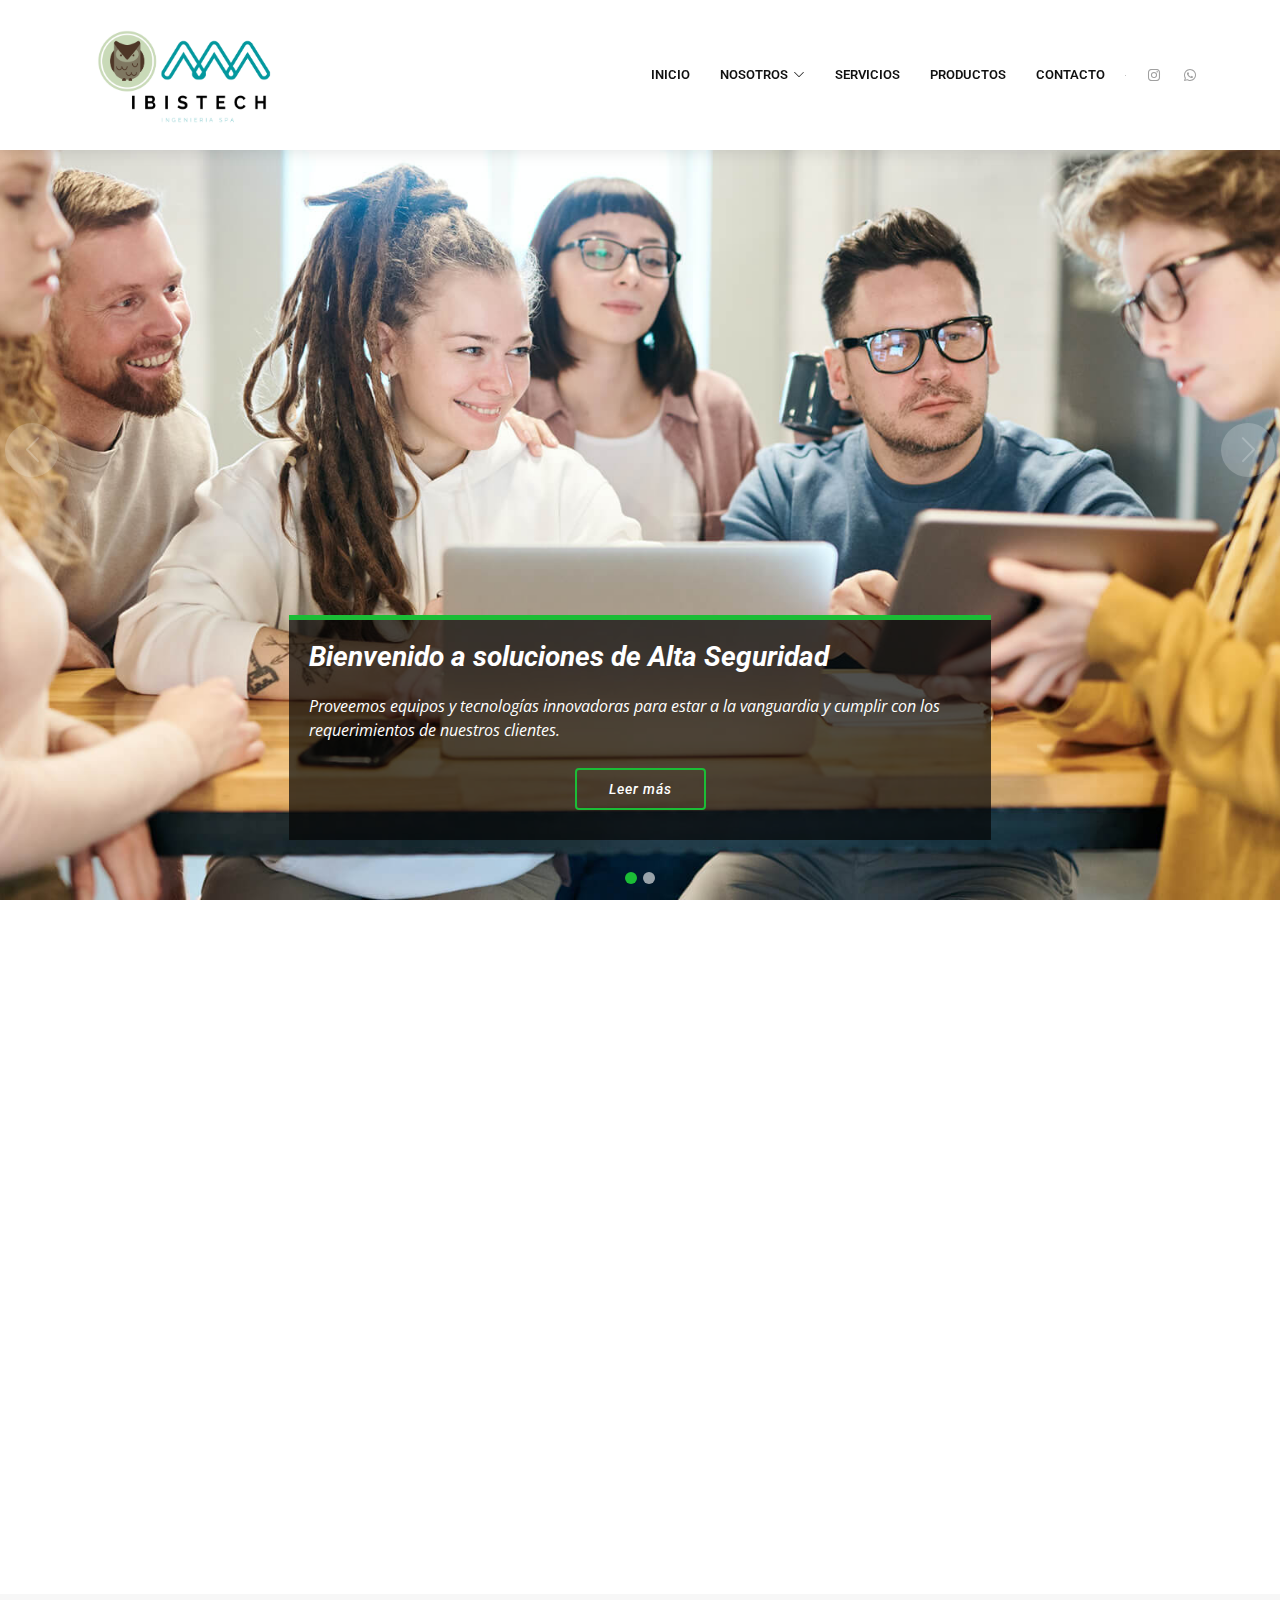
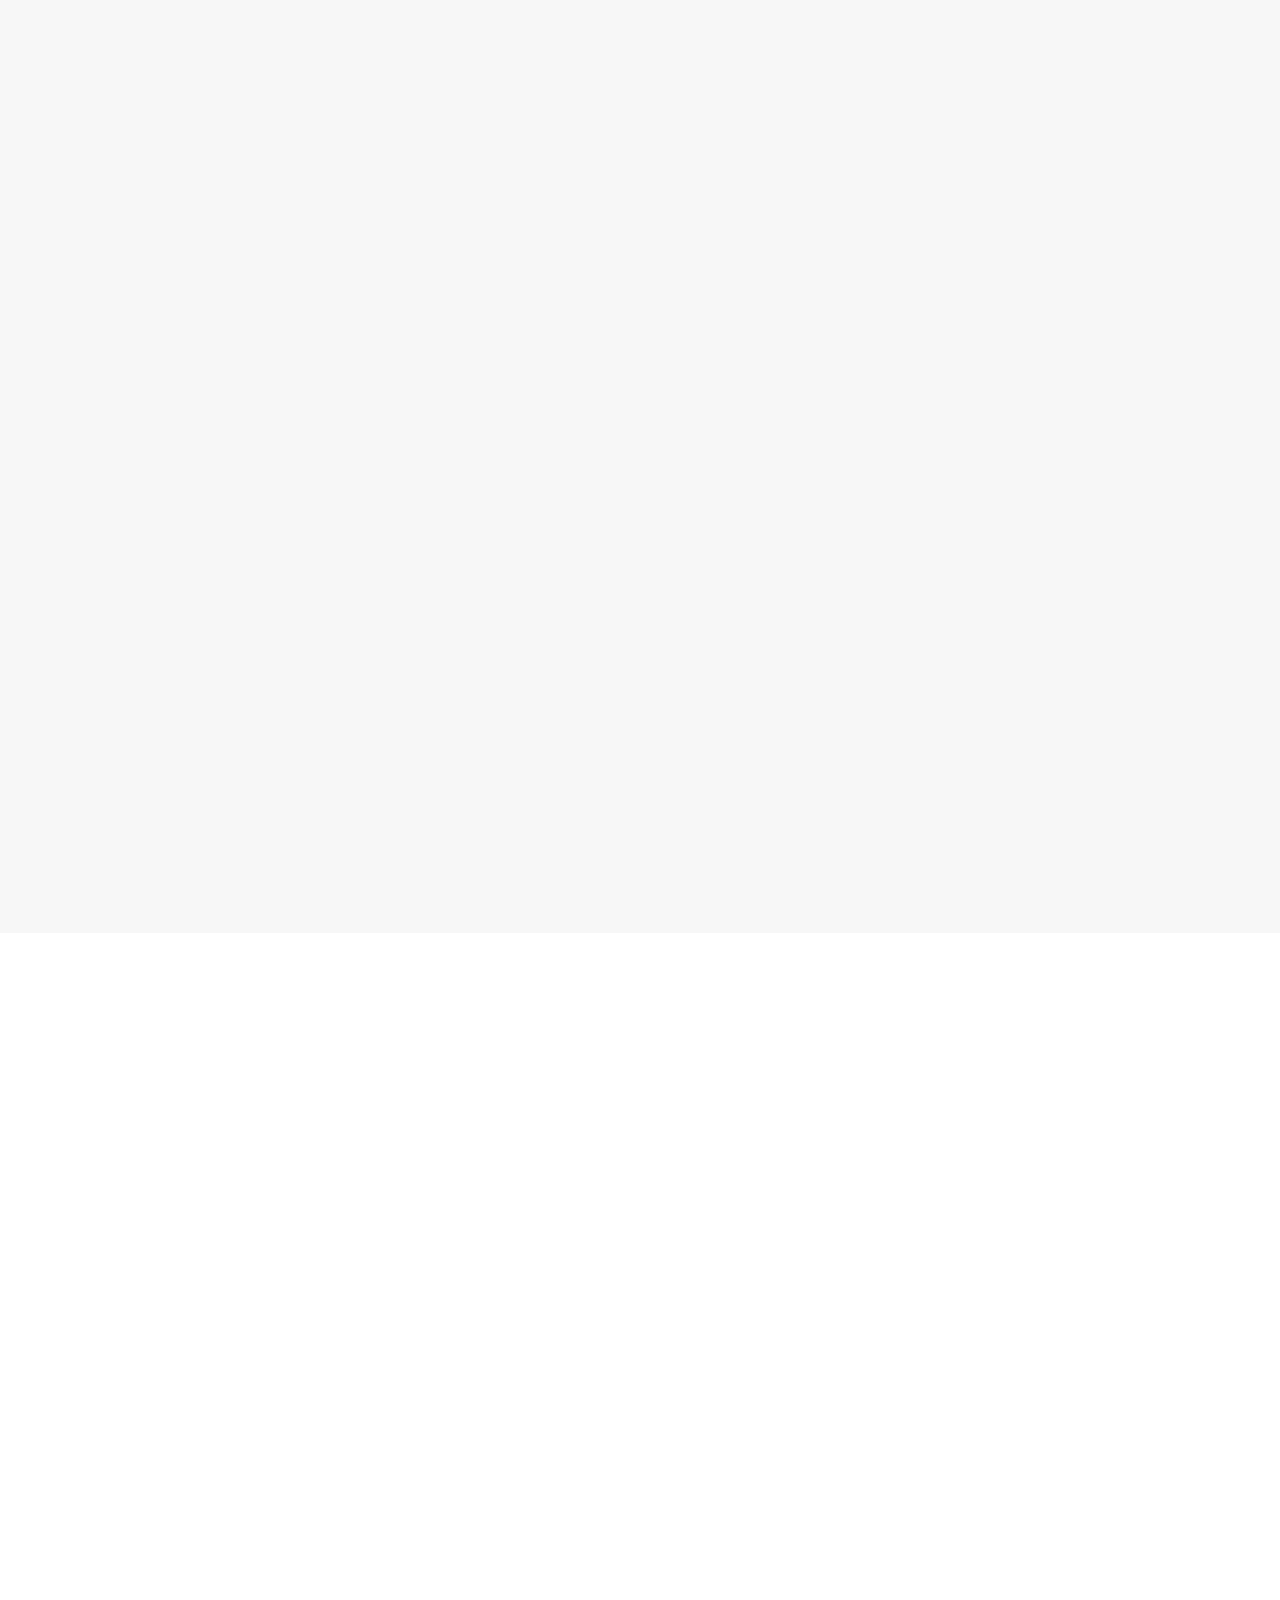
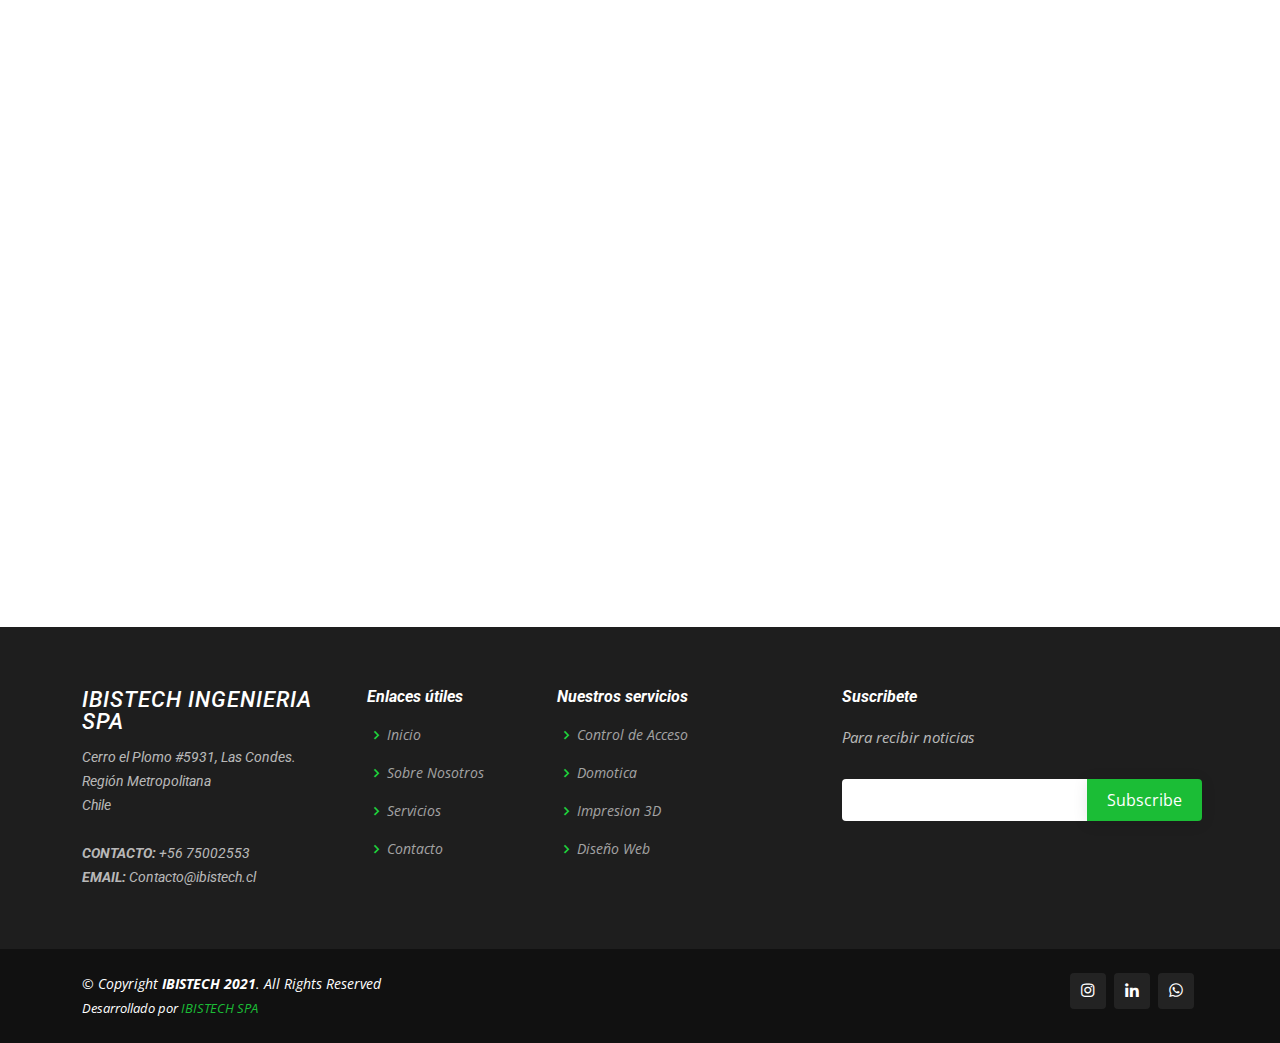
<file: index.html>
<!DOCTYPE html>
<html lang="en">

<head>
  <meta charset="utf-8">
  <meta content="width=device-width, initial-scale=1.0" name="viewport">

  <title>Ibistech.cl</title>
  <meta content="" name="description">
  <meta content="" name="keywords">

  <!-- Favicons icono pequeño-->
  <link href="assets/img/peque.png" rel="icon">
  <link href="assets/img/apple-touch-icon.png" rel="apple-touch-icon">

  <!-- Google Fonts -->
  <link href="https://fonts.googleapis.com/css?family=Open+Sans:300,300i,400,400i,600,600i,700,700i|Roboto:300,300i,400,400i,500,500i,600,600i,700,700i|Poppins:300,300i,400,400i,500,500i,600,600i,700,700i" rel="stylesheet">

  <!-- Vendor CSS Files -->
  <link href="assets/vendor/animate.css/animate.min.css" rel="stylesheet">
  <link href="assets/vendor/aos/aos.css" rel="stylesheet">
  <link href="assets/vendor/bootstrap/css/bootstrap.min.css" rel="stylesheet">
  <link href="assets/vendor/bootstrap-icons/bootstrap-icons.css" rel="stylesheet">
  <link href="assets/vendor/boxicons/css/boxicons.min.css" rel="stylesheet">
  <link href="assets/vendor/glightbox/css/glightbox.min.css" rel="stylesheet">
  <link href="assets/vendor/remixicon/remixicon.css" rel="stylesheet">
  <link href="assets/vendor/swiper/swiper-bundle.min.css" rel="stylesheet">

  <!-- Template Main CSS File -->
  <link href="assets/css/style.css" rel="stylesheet">

  <!-- =======================================================
  * Template Name: Company - v4.3.0
  * Template URL: https://bootstrapmade.com/company-free-html-bootstrap-template/
  * Author: BootstrapMade.com
  * License: https://bootstrapmade.com/license/
  ======================================================== -->
</head>

<body>

  <!-- ======= Header ======= -->
  <header id="header" class="fixed-top">
    <div class="container d-flex align-items-center">
      <a href="index.html"><img src="assets/img/peque.png" width="220" height="120" />
      <h1 class="logo me-auto"><a href="index.html"><span></span></a></h1>
      
      <!-- Uncomment below if you prefer to use an image logo -->
      <!-- <a href="index.html" class="logo me-auto me-lg-0"><img src="assets/img/peque.png" alt="" class="img-fluid"></a>-->

      <nav id="navbar" class="navbar order-last order-lg-0">
        <ul>
          <li><a href="index.html">INICIO</a></li>

          <li class="dropdown"><a href="about.html"><span>NOSOTROS</span> <i class="bi bi-chevron-down"></i></a>
            <ul>
              <li><a href="about.html">Sobre Nosotros</a>
              </li>
            </ul>
          </li>

          <li><a href="services.html">Servicios</a></li>
          <li><a href="portfolio.html">PRODUCTOS</a></li>
          <!--li><a href="pricing.html">Pricing</a></li>
          <li><a href="blog.html">Blog</a></li-->
          <li><a href="contact.html">CONTACTO</a></li>

        </ul>
        <i class="bi bi-list mobile-nav-toggle"></i>
      </nav><!-- .navbar -->

      <div class="header-social-links d-flex">
       <!--<a href="#" class="twitter"><i class="bx bxl-twitter"></i></a>
        <a href="#" class="facebook"><i class="bx bxl-facebook"></i></a>-->
        <a href="https://www.instagram.com/ibistech3d/" class="instagram"><i class="bx bxl-instagram"></i></a>
        <!--<a href="#" class="google-plus"><i class="bx bxl-skype"></i></a>-->
        <!--<a href="https://www.linkedin.com/in/carolaine-j-campos-a6975b120/" class="linkedin"><i class="bx bxl-linkedin"></i></a>-->
        <a href="https://api.whatsapp.com/send?phone=+56975002553&text=Hola, Nececito mas informacion!"><i class="whatsapp"><i class="bx bxl-whatsapp"></i></a>
      </div>

    </div>
  </header><!-- End Header -->

  <!-- ======= Hero Section ======= -->
  <section id="hero">
    <div id="heroCarousel" data-bs-interval="5000" class="carousel slide carousel-fade" data-bs-ride="carousel">

      <div class="carousel-inner" role="listbox">

        <!-- Slide 1 -->
        <div class="carousel-item active" style="background-image: url(assets/img/slide/slide-1.jpg);">
          <div class="carousel-container">
            <div class="carousel-content animate__animated animate__fadeInUp">
              <h2>Bienvenido a soluciones de Alta Seguridad </span></h2>
              <p>Proveemos equipos y tecnologías innovadoras para estar a la vanguardia y cumplir con los requerimientos de nuestros clientes.</p>
              <div class="text-center"><a href="services.html" class="btn-get-started">Leer más</a></div>
            </div>
          </div>
        </div>

        <!-- Slide 2 -->
        <div class="carousel-item" style="background-image: url(assets/img/slide/slide-2.jpg);">
          <div class="carousel-container">
            <div class="carousel-content animate__animated animate__fadeInUp">
              <h2> Impresiones 3D</h2>
              <p>Modelamos tus ideas y las hacemos realidad en nuestro laboratorio de impresión 3D, Diseños en PLA, Resina, además de grabados.</p>
              <div class="text-center"><a href="portfolio.html" class="btn-get-started">Leer más</a></div>
            </div>
          </div>
        </div>

      </div>

      <a class="carousel-control-prev" href="#heroCarousel" role="button" data-bs-slide="prev">
        <span class="carousel-control-prev-icon bi bi-chevron-left" aria-hidden="true"></span>
      </a>

      <a class="carousel-control-next" href="#heroCarousel" role="button" data-bs-slide="next">
        <span class="carousel-control-next-icon bi bi-chevron-right" aria-hidden="true"></span>
      </a>

      <ol class="carousel-indicators" id="hero-carousel-indicators"></ol>

    </div>
  </section><!-- End Hero -->

  <main id="main">

    <!-- ======= About Us Section ======= -->
    <section id="about-us" class="about-us">
      <div class="container" data-aos="fade-up">

        <div class="row content">
          <div class="col-lg-6" data-aos="fade-right">
            <h2>Deja tu proyecto bajo las mejores manos</h2>
            <h3>Una empresa especializada en soluciones de Alta Seguridad y Diseño de impresión 3D.</h3>
          </div>
          <div class="col-lg-6 pt-4 pt-lg-0" data-aos="fade-left">
            <p>

              Somos una empresa dedicada a proveer soluciones de Alta Seguridad Física y Electrónica.
              Proveemos equipos y tecnologías innovadoras para estar a la vanguardia y cumplir con los requerimientos de nuestros clientes.
              La empresa la conforma un equipo multidisciplinario con amplia experiencia en el mercado de equipos de seguridad.
          </p>

          <p>
              Nuestra compañia es el área de proyectos, donde las empresas pueden incorporar en sus procesos la tecnología de impresión 
              3D de forma fácil y rápida. Sin importar si han tenido experiencia previa con archivos 3D. Para esto, ponemos a disposición de nuestros clientes un equipo de profesionales de ingeniería, arquitectura y diseñadores 3D, 
              los que trabajarán el proyecto, facilitando así todo el proceso a nuestros clientes.
            </p>
            <ul>
              <li><i class="ri-check-double-line"></i> Domotica</li>
              <li><i class="ri-check-double-line"></i> Control de Acceso</li>
              <li><i class="ri-check-double-line"></i> Protección Perimetral </li>
              <li><i class="ri-check-double-line"></i> Portones electricos automatizados</li>
              <li><i class="ri-check-double-line"></i> Servicio CCTV</li>
              <li><i class="ri-check-double-line"></i> Impresiones 3D</li>
              <li><i class="ri-check-double-line"></i> Impresiones a Laser</li>
            </ul>
            <p class="fst-italic">
              Si lo puedes imaginar.. lo podemos hacer!!
            </p>
          </div>
        </div>

      </div>
    </section><!-- End About Us Section -->

    <!-- ======= Services Section ======= -->
    <section id="services" class="services section-bg">
      <div class="container" data-aos="fade-up">

        <div class="row">
          <div class="col-lg-4 col-md-6 d-flex align-items-stretch" data-aos="zoom-in" data-aos-delay="100">
            <div class="icon-box iconbox-blue">
              <div class="icon">
                <svg width="100" height="100" viewBox="0 0 600 600" xmlns="http://www.w3.org/2000/svg">
                  <path stroke="none" stroke-width="0" fill="#f5f5f5" d="M300,521.0016835830174C376.1290562159157,517.8887921683347,466.0731472004068,529.7835943286574,510.70327084640275,468.03025145048787C554.3714126377745,407.6079735673963,508.03601936045806,328.9844924480964,491.2728898941984,256.3432110539036C474.5976632858925,184.082847569629,479.9380746630129,96.60480741107993,416.23090153303,58.64404602377083C348.86323505073057,18.502131276798302,261.93793281208167,40.57373210992963,193.5410806939664,78.93577620505333C130.42746243093433,114.334589627462,98.30271207620316,179.96522072025542,76.75703585869454,249.04625023123273C51.97151888228291,328.5150500222984,13.704378332031375,421.85034740162234,66.52175969318436,486.19268352777647C119.04800174914682,550.1803526380478,217.28368757567262,524.383925680826,300,521.0016835830174"></path>
                </svg>
                <i class="bx bxl-dribbble"></i>
              </div>
              <h4><a href="">Control de Acceso</a></h4>
              <p>Si necesitas seguridad, tecnologia y comodida para ingresar a tu hogar, nosotros tenemos las mejores opciones del mercado con productos Premiun.</p>
            </div>
          </div>

          <div class="col-lg-4 col-md-6 d-flex align-items-stretch mt-4 mt-md-0" data-aos="zoom-in" data-aos-delay="200">
            <div class="icon-box iconbox-orange ">
              <div class="icon">
                <svg width="100" height="100" viewBox="0 0 600 600" xmlns="http://www.w3.org/2000/svg">
                  <path stroke="none" stroke-width="0" fill="#f5f5f5" d="M300,582.0697525312426C382.5290701553225,586.8405444964366,449.9789794690241,525.3245884688669,502.5850820975895,461.55621195738473C556.606425686781,396.0723002908107,615.8543463187945,314.28637112970534,586.6730223649479,234.56875336149918C558.9533121215079,158.8439757836574,454.9685369536778,164.00468322053177,381.49747125262974,130.76875717737553C312.15926192815925,99.40240125094834,248.97055460311594,18.661163978235184,179.8680185752513,50.54337015887873C110.5421016452524,82.52863877960104,119.82277516462835,180.83849132639028,109.12597500060166,256.43424936330496C100.08760227029461,320.3096726198365,92.17705696193138,384.0621239912766,124.79988738764834,439.7174275375508C164.83382741302287,508.01625554203684,220.96474134820875,577.5009287672846,300,582.0697525312426"></path>
                </svg>
                <i class="bx bx-file"></i>
              </div>
              <h4><a href="">Desarrollo De proyectos</a></h4>
              <p>Desarrollo de proyectos de seguridad para Condominios, inmobiliarias y domicilios.</p><p> Nos adaptamos a tú necesidad.</p>
            </div>
          </div>

          <div class="col-lg-4 col-md-6 d-flex align-items-stretch mt-4 mt-lg-0" data-aos="zoom-in" data-aos-delay="300">
            <div class="icon-box iconbox-pink">
              <div class="icon">
                <svg width="100" height="100" viewBox="0 0 600 600" xmlns="http://www.w3.org/2000/svg">
                  <path stroke="none" stroke-width="0" fill="#f5f5f5" d="M300,541.5067337569781C382.14930387511276,545.0595476570109,479.8736841581634,548.3450877840088,526.4010558755058,480.5488172755941C571.5218469581645,414.80211281144784,517.5187510058486,332.0715597781072,496.52539010469104,255.14436215662573C477.37192572678356,184.95920475031193,473.57363656557914,105.61284051026155,413.0603344069578,65.22779650032875C343.27470386102294,18.654635553484475,251.2091493199835,5.337323636656869,175.0934190732945,40.62881213300186C97.87086631185822,76.43348514350839,51.98124368387456,156.15599469081315,36.44837278890362,239.84606092416172C21.716077023791087,319.22268207091537,43.775223500013084,401.1760424656574,96.891909868211,461.97329694683043C147.22146801428983,519.5804099606455,223.5754009179313,538.201503339737,300,541.5067337569781"></path>
                </svg>
                <i class="bx bx-tachometer"></i>
              </div>
              <h4><a href="">Producciones pequeñas</a></h4>
              <p>¿Necesitas regalos corporativos? ¿Accesorios para eventos? En unos días podemos resolver su problema.</p>
            </div>
          </div>

          <div class="col-lg-4 col-md-6 d-flex align-items-stretch mt-4" data-aos="zoom-in" data-aos-delay="100">
            <div class="icon-box iconbox-yellow">
              <div class="icon">
                <svg width="100" height="100" viewBox="0 0 600 600" xmlns="http://www.w3.org/2000/svg">
                  <path stroke="none" stroke-width="0" fill="#f5f5f5" d="M300,503.46388370962813C374.79870501325706,506.71871716319447,464.8034551963731,527.1746412648533,510.4981551193396,467.86667711651364C555.9287308511215,408.9015244558933,512.6030010748507,327.5744911775523,490.211057578863,256.5855673507754C471.097692560561,195.9906835881958,447.69079081568157,138.11976852964426,395.19560036434837,102.3242989838813C329.3053358748298,57.3949838291264,248.02791733380457,8.279543830951368,175.87071277845988,42.242879143198664C103.41431057327972,76.34704239035025,93.79494320519305,170.9812938413882,81.28167332365135,250.07896920659033C70.17666984294237,320.27484674793965,64.84698225790005,396.69656628748305,111.28512138212992,450.4950937839243C156.20124167950087,502.5303643271138,231.32542653798444,500.4755392045468,300,503.46388370962813"></path>
                </svg>
                <i class="bx bx-layer"></i>
              </div>
              <h4><a href="">Automatización y Domótica</a></h4>
              <p>Consiste en usar la tecnología para realizar tareas casi sin necesidad de las personas. Se puede implementar en cualquier sector en el que se lleven a cabo tareas repetitivas.</p>
            </div>
          </div>

          <div class="col-lg-4 col-md-6 d-flex align-items-stretch mt-4" data-aos="zoom-in" data-aos-delay="200">
            <div class="icon-box iconbox-red">
              <div class="icon">
                <svg width="100" height="100" viewBox="0 0 600 600" xmlns="http://www.w3.org/2000/svg">
                  <path stroke="none" stroke-width="0" fill="#f5f5f5" d="M300,532.3542879108572C369.38199826031484,532.3153073249985,429.10787420159085,491.63046689027357,474.5244479745417,439.17860296908856C522.8885846962883,383.3225815378663,569.1668002868075,314.3205725914397,550.7432151929288,242.7694973846089C532.6665558377875,172.5657663291529,456.2379748765914,142.6223662098291,390.3689995646985,112.34683881706744C326.66090330228417,83.06452184765237,258.84405631176094,53.51806209861945,193.32584062364296,78.48882559362697C121.61183558270385,105.82097193414197,62.805066853699245,167.19869350419734,48.57481801355237,242.6138429142374C34.843463184063346,315.3850353017275,76.69343916112496,383.4422959591041,125.22947124332185,439.3748458443577C170.7312796277747,491.8107796887764,230.57421082200815,532.3932930995766,300,532.3542879108572"></path>
                </svg>
                <i class="bx bx-slideshow"></i>
              </div>
              <h4><a href="">Diseño 3D</a></h4>
              <p>¿Tienes una idea o un proyecto? ¿No sabes cómo hacer tu diseño en 3D? ¡Te lo diseñamos nosotros!</p>
            </div>
          </div>

          <div class="col-lg-4 col-md-6 d-flex align-items-stretch mt-4" data-aos="zoom-in" data-aos-delay="300">
            <div class="icon-box iconbox-teal">
              <div class="icon">
                <svg width="100" height="100" viewBox="0 0 600 600" xmlns="http://www.w3.org/2000/svg">
                  <path stroke="none" stroke-width="0" fill="#f5f5f5" d="M300,566.797414625762C385.7384707136149,576.1784315230908,478.7894351017131,552.8928747891023,531.9192734346935,484.94944893311C584.6109503024035,417.5663521118492,582.489472248146,322.67544863468447,553.9536738515405,242.03673114598146C529.1557734026468,171.96086150256528,465.24506316201064,127.66468636344209,395.9583748389544,100.7403814666027C334.2173773831606,76.7482773500951,269.4350130405921,84.62216499799875,207.1952322260088,107.2889140133804C132.92018162631612,134.33871894543012,41.79353780512637,160.00259165414826,22.644507872594943,236.69541883565114C3.319112789854554,314.0945973066697,72.72355303640163,379.243833228382,124.04198916343866,440.3218312028393C172.9286146004772,498.5055451809895,224.45579914871206,558.5317968840102,300,566.797414625762"></path>
                </svg>
                <i class="bx bx-arch"></i>
              </div>
              <h4><a href="">Soluciones Informaticas</a></h4>
              <p>Si necesitas soporte o alguna solucion informatica, nosotros te podemos ayudar, desarrollamos Paginas Web Y APP.</p>
            </div>
          </div>

        </div>

      </div>
    </section><!-- End Services Section -->

    <!-- ======= Portfolio Section ======= -->
    <section id="portfolio" class="portfolio">
      <div class="container">

        <div class="row" data-aos="fade-up">
          <div class="col-lg-12 d-flex justify-content-center">
            <ul id="portfolio-flters">
              <li data-filter="*" class="filter-active">Todo</li>
              <li data-filter=".filter-app">Productos en 3D</li>
              <li data-filter=".filter-card">Domotica</li>
              <li data-filter=".filter-web">Automatización</li>
              <li data-filter=".filter-web">Grabados</li>
            </ul>
          </div>
        </div>

        <div class="row portfolio-container" data-aos="fade-up">

          <div class="col-lg-4 col-md-6 portfolio-item filter-card">
            <img src="assets/img/portfolio/portfolio-1.jpeg" class="img-fluid" alt="">
            <div class="portfolio-info">
              <h4>Retrato</h4>
              <p>Valor: $5.000</p>
              <a href="assets/img/portfolio/portfolio-1.jpeg" data-gallery="portfolioGallery" class="portfolio-lightbox preview-link" title="Retrato"><i class="bx bx-plus"></i></a>
              <a href="portfolio-details.html" class="details-link" title="More Details"><i class="bx bx-link"></i></a>
            </div>
          </div>

          <div class="col-lg-4 col-md-6 portfolio-item filter-app">
            <img src="assets/img/portfolio/portfolio-2.jpeg" class="img-fluid" alt="">
            <div class="portfolio-info">
              <h4>Soporte Mascarilla</h4>
              <p>Valor: $5.000</p>
              <a href="assets/img/portfolio/portfolio-2.jpeg" data-gallery="portfolioGallery" class="portfolio-lightbox preview-link" title="Web 3"><i class="bx bx-plus"></i></a>
              <a href="portfolio-details.html" class="details-link" title="More Details"><i class="bx bx-link"></i></a>
            </div>
          </div>

          <div class="col-lg-4 col-md-6 portfolio-item filter-app">
            <img src="assets/img/portfolio/portfolio-3.jpeg" class="img-fluid" alt="">
            <div class="portfolio-info">
              <h4>Soporte Mascarilla</h4>
              <p>Valor: $5.000</p>
              <a href="assets/img/portfolio/portfolio-3.jpeg" data-gallery="portfolioGallery" class="portfolio-lightbox preview-link" title="App 2"><i class="bx bx-plus"></i></a>
              <a href="portfolio-details.html" class="details-link" title="More Details"><i class="bx bx-link"></i></a>
            </div>
          </div>

          <div class="col-lg-4 col-md-6 portfolio-item filter-app">
            <img src="assets/img/portfolio/portfolio-4.jpeg" class="img-fluid" alt="">
            <div class="portfolio-info">
              <h4>Soporte Mascarilla</h4>
              <p>Valor: $5.000</p>
              <a href="assets/img/portfolio/portfolio-4.jpeg" data-gallery="portfolioGallery" class="portfolio-lightbox preview-link" title="Card 2"><i class="bx bx-plus"></i></a>
              <a href="portfolio-details.html" class="details-link" title="More Details"><i class="bx bx-link"></i></a>
            </div>
          </div>

          <div class="col-lg-4 col-md-6 portfolio-item filter-card">
            <img src="assets/img/portfolio/portfolio-5.jpeg" class="img-fluid" alt="">
            <div class="portfolio-info">
              <h4>Soporte Mascarilla</h4>
              <p>Valor: $1.000</p>
              <a href="assets/img/portfolio/portfolio-5.jpeg" data-gallery="portfolioGallery" class="portfolio-lightbox preview-link" title="Web 2"><i class="bx bx-plus"></i></a>
              <a href="portfolio-details.html" class="details-link" title="More Details"><i class="bx bx-link"></i></a>
            </div>
          </div>

          <div class="col-lg-4 col-md-6 portfolio-item filter-web">
            <img src="assets/img/portfolio/portfolio-6.jpg" class="img-fluid" alt="">
            <div class="portfolio-info">
              <h4>App 3</h4>
              <p>App</p>
              <a href="assets/img/portfolio/portfolio-9.mp4" data-gallery="portfolioGallery" class="portfolio-lightbox preview-link" title="App 3"><i class="bx bx-plus"></i></a>
              <a href="portfolio-details.html" class="details-link" title="More Details"><i class="bx bx-link"></i></a>
            </div>
          </div>

          <div class="col-lg-4 col-md-6 portfolio-item filter-web">
            <img src="assets/img/portfolio/portfolio-7.jpg" class="img-fluid" alt="">
            <div class="portfolio-info">
              <h4>Card 1</h4>
              <p>Card</p>
              <a href="assets/img/portfolio/portfolio-7.jpg" data-gallery="portfolioGallery" class="portfolio-lightbox preview-link" title="Card 1"><i class="bx bx-plus"></i></a>
              <a href="portfolio-details.html" class="details-link" title="More Details"><i class="bx bx-link"></i></a>
            </div>
          </div>

          <div class="col-lg-4 col-md-6 portfolio-item filter-web">
            <img src="assets/img/portfolio/portfolio-8.jpg" class="img-fluid" alt="">
            <div class="portfolio-info">
              <h4>Card 3</h4>
              <p>Card</p>
              <a href="assets/img/portfolio/portfolio-8.jpg" data-gallery="portfolioGallery" class="portfolio-lightbox preview-link" title="Card 3"><i class="bx bx-plus"></i></a>
              <a href="portfolio-details.html" class="details-link" title="More Details"><i class="bx bx-link"></i></a>
            </div>
          </div>

          <div class="col-lg-4 col-md-6 portfolio-item filter-web">
            <img src="assets/img/portfolio/portfolio-9.jpg" class="img-fluid" alt="">
            <div class="portfolio-info">
              <h4>Web 3</h4>
              <p>Web</p>
              <a href="assets/img/portfolio/portfolio-9.mp4" data-gallery="portfolioGallery" class="portfolio-lightbox preview-link" title="Web 3"><i class="bx bx-plus"></i></a>
              <a href="portfolio-details.html" class="details-link" title="More Details"><i class="bx bx-link"></i></a>
            </div>
          </div>

        </div>

      </div>
    </section><!-- End Portfolio Section -->

    

  </main><!-- End #main -->

  <!-- ======= Footer ======= -->
  <footer id="footer">

    <div class="footer-top">
      <div class="container">
        <div class="row">

          <div class="col-lg-3 col-md-6 footer-contact">
            <h3>IBISTECH INGENIERIA SPA </h3>
            <p>
              Cerro el Plomo #5931, Las Condes. <br>
              Región Metropolitana<br>
              Chile <br><br>
              <strong>CONTACTO:</strong> +56 75002553<br>
              <strong>EMAIL:</strong> Contacto@ibistech.cl<br>
            </p>
          </div>

          <div class="col-lg-2 col-md-6 footer-links">
            <h4>Enlaces útiles</h4>
            <ul>
              <li><i class="bx bx-chevron-right"></i> <a href="index.html">Inicio</a></li>
              <li><i class="bx bx-chevron-right"></i> <a href="about.html">Sobre Nosotros</a></li>
              <li><i class="bx bx-chevron-right"></i> <a href="services.html">Servicios</a></li>
              <li><i class="bx bx-chevron-right"></i> <a href="contact.html">Contacto</a></li>
              </ul>
          </div>

          <div class="col-lg-3 col-md-6 footer-links">
            <h4>Nuestros servicios</h4>
            <ul>
              <li><i class="bx bx-chevron-right"></i> <a href="services.html">Control de Acceso</a></li>
              <li><i class="bx bx-chevron-right"></i> <a href="services.html">Domotica</a></li>
              <li><i class="bx bx-chevron-right"></i> <a href="portfolio.html">Impresion 3D</a></li>
              <li><i class="bx bx-chevron-right"></i> <a href="portfolio.html">Diseño Web</a></li>
            </ul>
          </div>

          <div class="col-lg-4 col-md-6 footer-newsletter">
            <h4>Suscribete</h4>
            <p>Para recibir noticias</p>
            <form action="" method="post">
              <input type="email" name="email"><input type="submit" value="Subscribe">
            </form>
          </div>

        </div>
      </div>
    </div>

    <div class="container d-md-flex py-4">

      <div class="me-md-auto text-center text-md-start">
        <div class="copyright">
          &copy; Copyright <strong><span>IBISTECH 2021</span></strong>. All Rights Reserved
        </div>
        <div class="credits">
          Desarrollado por <a href="#">IBISTECH SPA</a>
        </div>
      </div>
      <div class="social-links text-center text-md-right pt-3 pt-md-0">
        <!--<a href="#" class="twitter"><i class="bx bxl-twitter"></i></a>
        <a href="#" class="facebook"><i class="bx bxl-facebook"></i></a>-->
        <a href="https://www.instagram.com/ibistech3d/" class="instagram"><i class="bx bxl-instagram"></i></a>
        <!--<a href="#" class="google-plus"><i class="bx bxl-skype"></i></a>-->
        <a href="https://www.linkedin.com/in/carolaine-j-campos-a6975b120/" class="linkedin"><i class="bx bxl-linkedin"></i></a>
        <a href="https://api.whatsapp.com/send?phone=+56975002553&text=Hola, Nececito mas informacion!"><i class="whatsapp"><i class="bx bxl-whatsapp"></i></a>
      </div>
    </div>
  </footer><!-- End Footer -->

  <a href="#" class="back-to-top d-flex align-items-center justify-content-center"><i class="bi bi-arrow-up-short"></i></a>

  

  <!-- Vendor JS Files -->
  <script src="assets/vendor/aos/aos.js"></script>
  <script src="assets/vendor/bootstrap/js/bootstrap.bundle.min.js"></script>
  <script src="assets/vendor/glightbox/js/glightbox.min.js"></script>
  <script src="assets/vendor/isotope-layout/isotope.pkgd.min.js"></script>
  <script src="assets/vendor/php-email-form/validate.js"></script>
  <script src="assets/vendor/swiper/swiper-bundle.min.js"></script>
  <script src="assets/vendor/waypoints/noframework.waypoints.js"></script>

  <!-- Template Main JS File -->
  <script src="assets/js/main.js"></script>

</body>

</html>
</file>
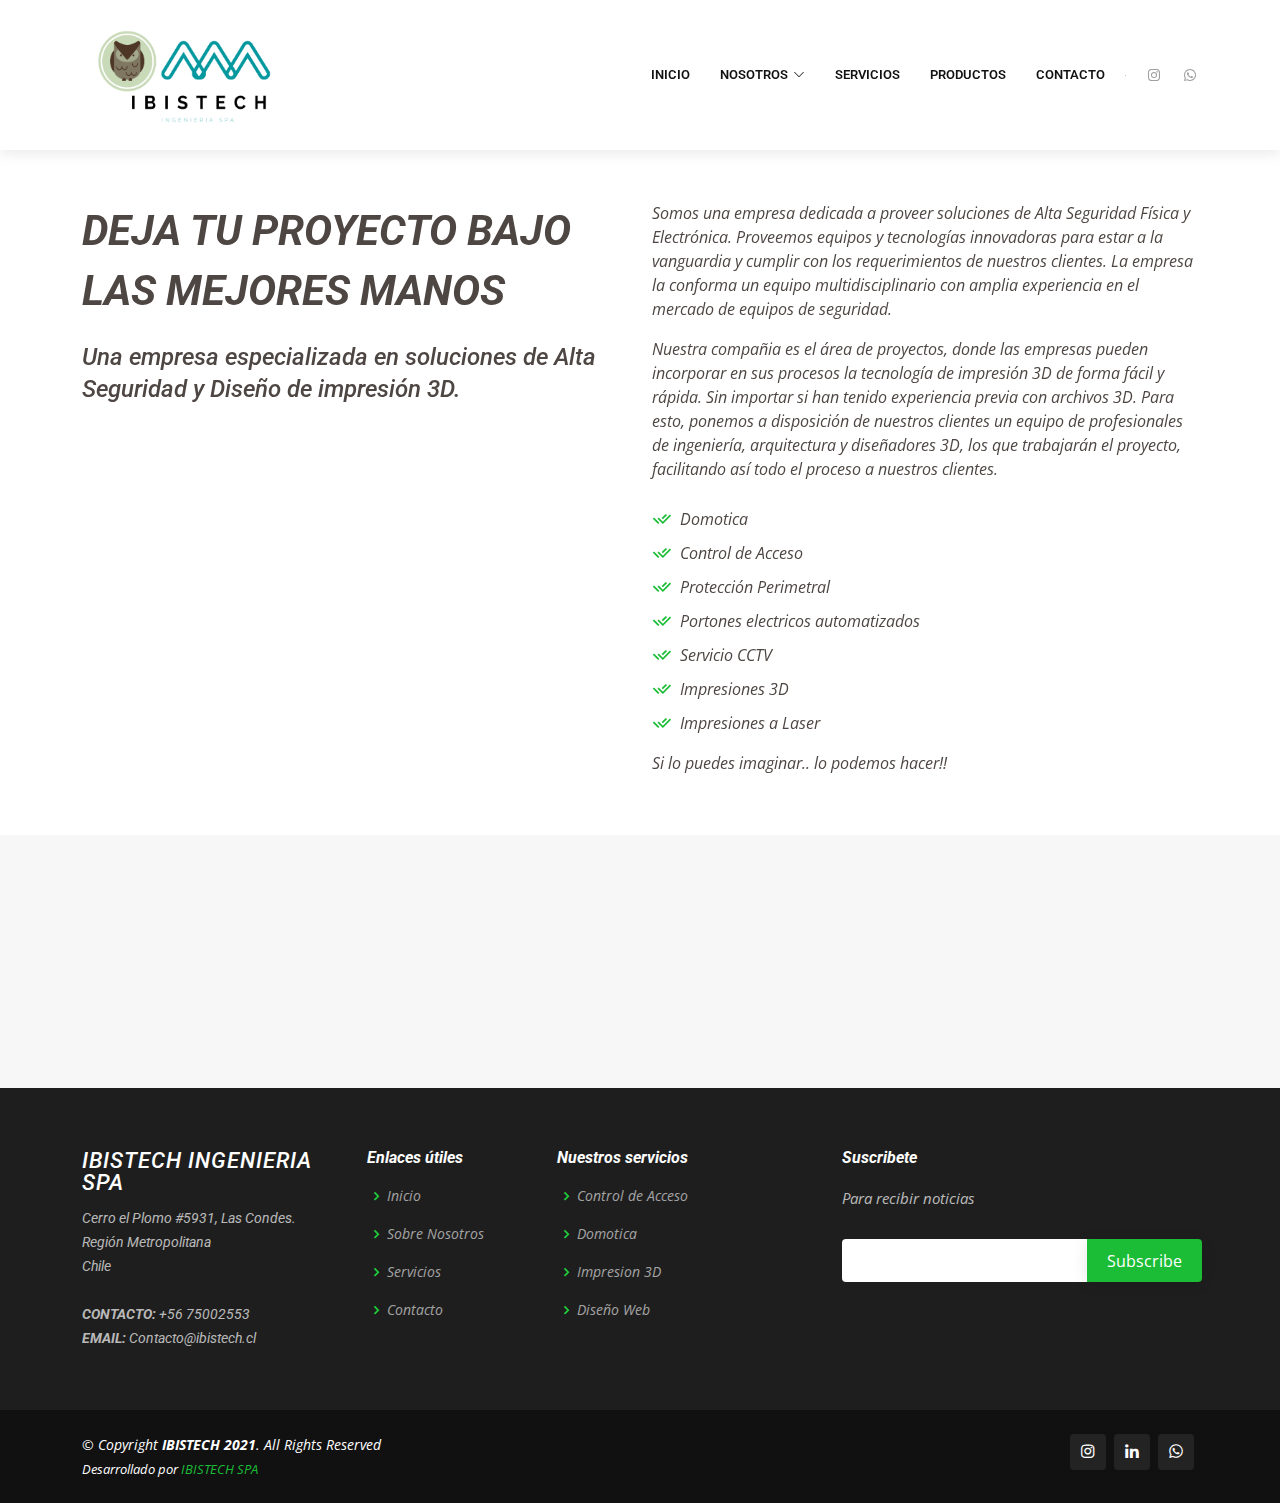
<file: about.html>
<!DOCTYPE html>
<html lang="en">

<head>
  <meta charset="utf-8">
  <meta content="width=device-width, initial-scale=1.0" name="viewport">

  <title>Nosotros</title>
  <meta content="" name="description">
  <meta content="" name="keywords">

  <!-- Favicons -->
  <link href="assets/img/peque.png" rel="icon">
  <link href="assets/img/apple-touch-icon.png" rel="apple-touch-icon">

  <!-- Google Fonts -->
  <link href="https://fonts.googleapis.com/css?family=Open+Sans:300,300i,400,400i,600,600i,700,700i|Roboto:300,300i,400,400i,500,500i,600,600i,700,700i|Poppins:300,300i,400,400i,500,500i,600,600i,700,700i" rel="stylesheet">

  <!-- Vendor CSS Files -->
  <link href="assets/vendor/animate.css/animate.min.css" rel="stylesheet">
  <link href="assets/vendor/aos/aos.css" rel="stylesheet">
  <link href="assets/vendor/bootstrap/css/bootstrap.min.css" rel="stylesheet">
  <link href="assets/vendor/bootstrap-icons/bootstrap-icons.css" rel="stylesheet">
  <link href="assets/vendor/boxicons/css/boxicons.min.css" rel="stylesheet">
  <link href="assets/vendor/glightbox/css/glightbox.min.css" rel="stylesheet">
  <link href="assets/vendor/remixicon/remixicon.css" rel="stylesheet">
  <link href="assets/vendor/swiper/swiper-bundle.min.css" rel="stylesheet">

  <!-- Template Main CSS File -->
  <link href="assets/css/style.css" rel="stylesheet">

  <!-- =======================================================
  * Template Name: Company - v4.3.0
  * Template URL: https://bootstrapmade.com/company-free-html-bootstrap-template/
  * Author: BootstrapMade.com
  * License: https://bootstrapmade.com/license/
  ======================================================== -->
</head>

<body>

  <!-- ======= Header ======= -->
  <header id="header" class="fixed-top">
    <div class="container d-flex align-items-center">
      <a href="index.html"><img src="assets/img/peque.png" width="220" height="120" />
      <h1 class="logo me-auto"><a href="index.html"><span></span></a></h1>
      <!-- Uncomment below if you prefer to use an image logo -->
      <!-- <a href="index.html" class="logo me-auto me-lg-0"><img src="assets/img/logo.png" alt="" class="img-fluid"></a>-->

      <nav id="navbar" class="navbar order-last order-lg-0">
        <ul>
          <li><a href="index.html">INICIO</a></li>

          <li class="dropdown"><a href="about.html"><span>NOSOTROS</span> <i class="bi bi-chevron-down"></i></a>
            <ul>
              <li><a href="about.html" class="active">Sobre Nosotros</a></li>             
              </li>
            </ul>
          </li>

          <li><a href="services.html">Servicios</a></li>
          <li><a href="portfolio.html">PRODUCTOS</a></li>
          <!--li><a href="pricing.html">Pricing</a></li>
          <li><a href="blog.html">Blog</a></li>-->
          <li><a href="contact.html">CONTACTO</a></li>

        </ul>
        <i class="bi bi-list mobile-nav-toggle"></i>
      </nav><!-- .navbar -->

      <div class="header-social-links d-flex">
        <!--<a href="#" class="twitter"><i class="bx bxl-twitter"></i></a>
        <a href="#" class="facebook"><i class="bx bxl-facebook"></i></a>-->
        <a href="https://www.instagram.com/ibistech3d/" class="instagram"><i class="bx bxl-instagram"></i></a>
        <!--<a href="#" class="google-plus"><i class="bx bxl-skype"></i></a>-->
        <!--<a href="https://www.linkedin.com/in/carolaine-j-campos-a6975b120/" class="linkedin"><i class="bx bxl-linkedin"></i></a>-->
        <a href="https://api.whatsapp.com/send?phone=+56975002553&text=Hola, Nececito mas informacion!"><i class="whatsapp"><i class="bx bxl-whatsapp"></i></a>
      </div>

    </div>
  </header><!-- End Header -->

  <main id="main">

    <!-- ======= Breadcrumbs ======= -->
    <section id="breadcrumbs" class="breadcrumbs">
      <div class="container">

        <div class="d-flex justify-content-between align-items-center">
          <h2>NOSOTROS</h2>
          <ol>
            <li><a href="index.html">INICIO</a></li>
            <li>NOSOTROS</li>
          </ol>
        </div>

      </div>
    </section><!-- End Breadcrumbs -->

    <!-- ======= About Us Section ======= -->
    <section id="about-us" class="about-us">
      <div class="container" data-aos="fade-up">

        <div class="row content">
          <div class="col-lg-6" data-aos="fade-right">
            <h2>Deja tu proyecto bajo las mejores manos</h2>
            <h3>Una empresa especializada en soluciones de Alta Seguridad y Diseño de impresión 3D.</h3>
          </div>
          <div class="col-lg-6 pt-4 pt-lg-0" data-aos="fade-left">
            <p>

              Somos una empresa dedicada a proveer soluciones de Alta Seguridad Física y Electrónica.
              Proveemos equipos y tecnologías innovadoras para estar a la vanguardia y cumplir con los requerimientos de nuestros clientes.
              La empresa la conforma un equipo multidisciplinario con amplia experiencia en el mercado de equipos de seguridad.
          </p>

          <p>
              Nuestra compañia es el área de proyectos, donde las empresas pueden incorporar en sus procesos la tecnología de impresión 
              3D de forma fácil y rápida. Sin importar si han tenido experiencia previa con archivos 3D. Para esto, ponemos a disposición de nuestros clientes un equipo de profesionales de ingeniería, arquitectura y diseñadores 3D, 
              los que trabajarán el proyecto, facilitando así todo el proceso a nuestros clientes.
            </p>
            <ul>
              <li><i class="ri-check-double-line"></i> Domotica</li>
              <li><i class="ri-check-double-line"></i> Control de Acceso</li>
              <li><i class="ri-check-double-line"></i> Protección Perimetral </li>
              <li><i class="ri-check-double-line"></i> Portones electricos automatizados</li>
              <li><i class="ri-check-double-line"></i> Servicio CCTV</li>
              <li><i class="ri-check-double-line"></i> Impresiones 3D</li>
              <li><i class="ri-check-double-line"></i> Impresiones a Laser</li>
            </ul>
            <p class="fst-italic">
              Si lo puedes imaginar.. lo podemos hacer!!
            </p>
          </div>
        </div>

      </div>
    </section><!-- End About Us Section -->

    <!-- ======= Our Team Section ======= -->
    <section id="team" class="team section-bg">
      <div class="container">

        <div class="section-title" data-aos="fade-up">
          <h2>Nuestro <strong>Equipo</strong></h2>
          <p>Somos jovenes ingenier@s y diseñador@s de Chile, siempre concretando nuevos desafíos.</p>
        </div>

        
    </section><!-- End Our Team Section -->

    
    

  <!-- ======= Footer ======= -->
  <footer id="footer">
      <div class="footer-top">
        <div class="container">
          <div class="row">
  
            <div class="col-lg-3 col-md-6 footer-contact">
              <h3>IBISTECH INGENIERIA SPA </h3>
              <p>
                Cerro el Plomo #5931, Las Condes. <br>
                Región Metropolitana<br>
                Chile <br><br>
                <strong>CONTACTO:</strong> +56 75002553<br>
                <strong>EMAIL:</strong> Contacto@ibistech.cl<br>
              </p>
            </div>
  
            <div class="col-lg-2 col-md-6 footer-links">
              <h4>Enlaces útiles</h4>
              <ul>
                <li><i class="bx bx-chevron-right"></i> <a href="index.html">Inicio</a></li>
                <li><i class="bx bx-chevron-right"></i> <a href="about.html">Sobre Nosotros</a></li>
                <li><i class="bx bx-chevron-right"></i> <a href="services.html">Servicios</a></li>
                <li><i class="bx bx-chevron-right"></i> <a href="contact.html">Contacto</a></li>
                </ul>
            </div>
  
            <div class="col-lg-3 col-md-6 footer-links">
              <h4>Nuestros servicios</h4>
              <ul>
                <li><i class="bx bx-chevron-right"></i> <a href="services.html">Control de Acceso</a></li>
                <li><i class="bx bx-chevron-right"></i> <a href="services.html">Domotica</a></li>
                <li><i class="bx bx-chevron-right"></i> <a href="portfolio.html">Impresion 3D</a></li>
                <li><i class="bx bx-chevron-right"></i> <a href="portfolio.html">Diseño Web</a></li>
              </ul>
            </div>
  
            <div class="col-lg-4 col-md-6 footer-newsletter">
              <h4>Suscribete</h4>
              <p>Para recibir noticias</p>
              <form action="" method="post">
                <input type="email" name="email"><input type="submit" value="Subscribe">
              </form>
            </div>
  
          </div>
        </div>
      </div>
  
      <div class="container d-md-flex py-4">
  
        <div class="me-md-auto text-center text-md-start">
          <div class="copyright">
            &copy; Copyright <strong><span>IBISTECH 2021</span></strong>. All Rights Reserved
          </div>
          <div class="credits">
            Desarrollado por <a href="#">IBISTECH SPA</a>
          </div>
        </div>
        <div class="social-links text-center text-md-right pt-3 pt-md-0">
          <!--<a href="#" class="twitter"><i class="bx bxl-twitter"></i></a>
          <a href="#" class="facebook"><i class="bx bxl-facebook"></i></a>-->
          <a href="https://www.instagram.com/ibistech3d/" class="instagram"><i class="bx bxl-instagram"></i></a>
          <!--<a href="#" class="google-plus"><i class="bx bxl-skype"></i></a>-->
          <a href="https://www.linkedin.com/in/carolaine-j-campos-a6975b120/" class="linkedin"><i class="bx bxl-linkedin"></i></a>
          <a href="https://api.whatsapp.com/send?phone=+56975002553&text=Hola, Nececito mas informacion!"><i class="whatsapp"><i class="bx bxl-whatsapp"></i></a>
        </div>
      </div>
    </footer>
    
  <!-- End Footer -->

  <a href="#" class="back-to-top d-flex align-items-center justify-content-center"><i class="bi bi-arrow-up-short"></i></a>

  <!-- Vendor JS Files -->
  <script src="assets/vendor/aos/aos.js"></script>
  <script src="assets/vendor/bootstrap/js/bootstrap.bundle.min.js"></script>
  <script src="assets/vendor/glightbox/js/glightbox.min.js"></script>
  <script src="assets/vendor/isotope-layout/isotope.pkgd.min.js"></script>
  <script src="assets/vendor/php-email-form/validate.js"></script>
  <script src="assets/vendor/swiper/swiper-bundle.min.js"></script>
  <script src="assets/vendor/waypoints/noframework.waypoints.js"></script>

  <!-- Template Main JS File -->
  <script src="assets/js/main.js"></script>

</body>

</html>
</file>
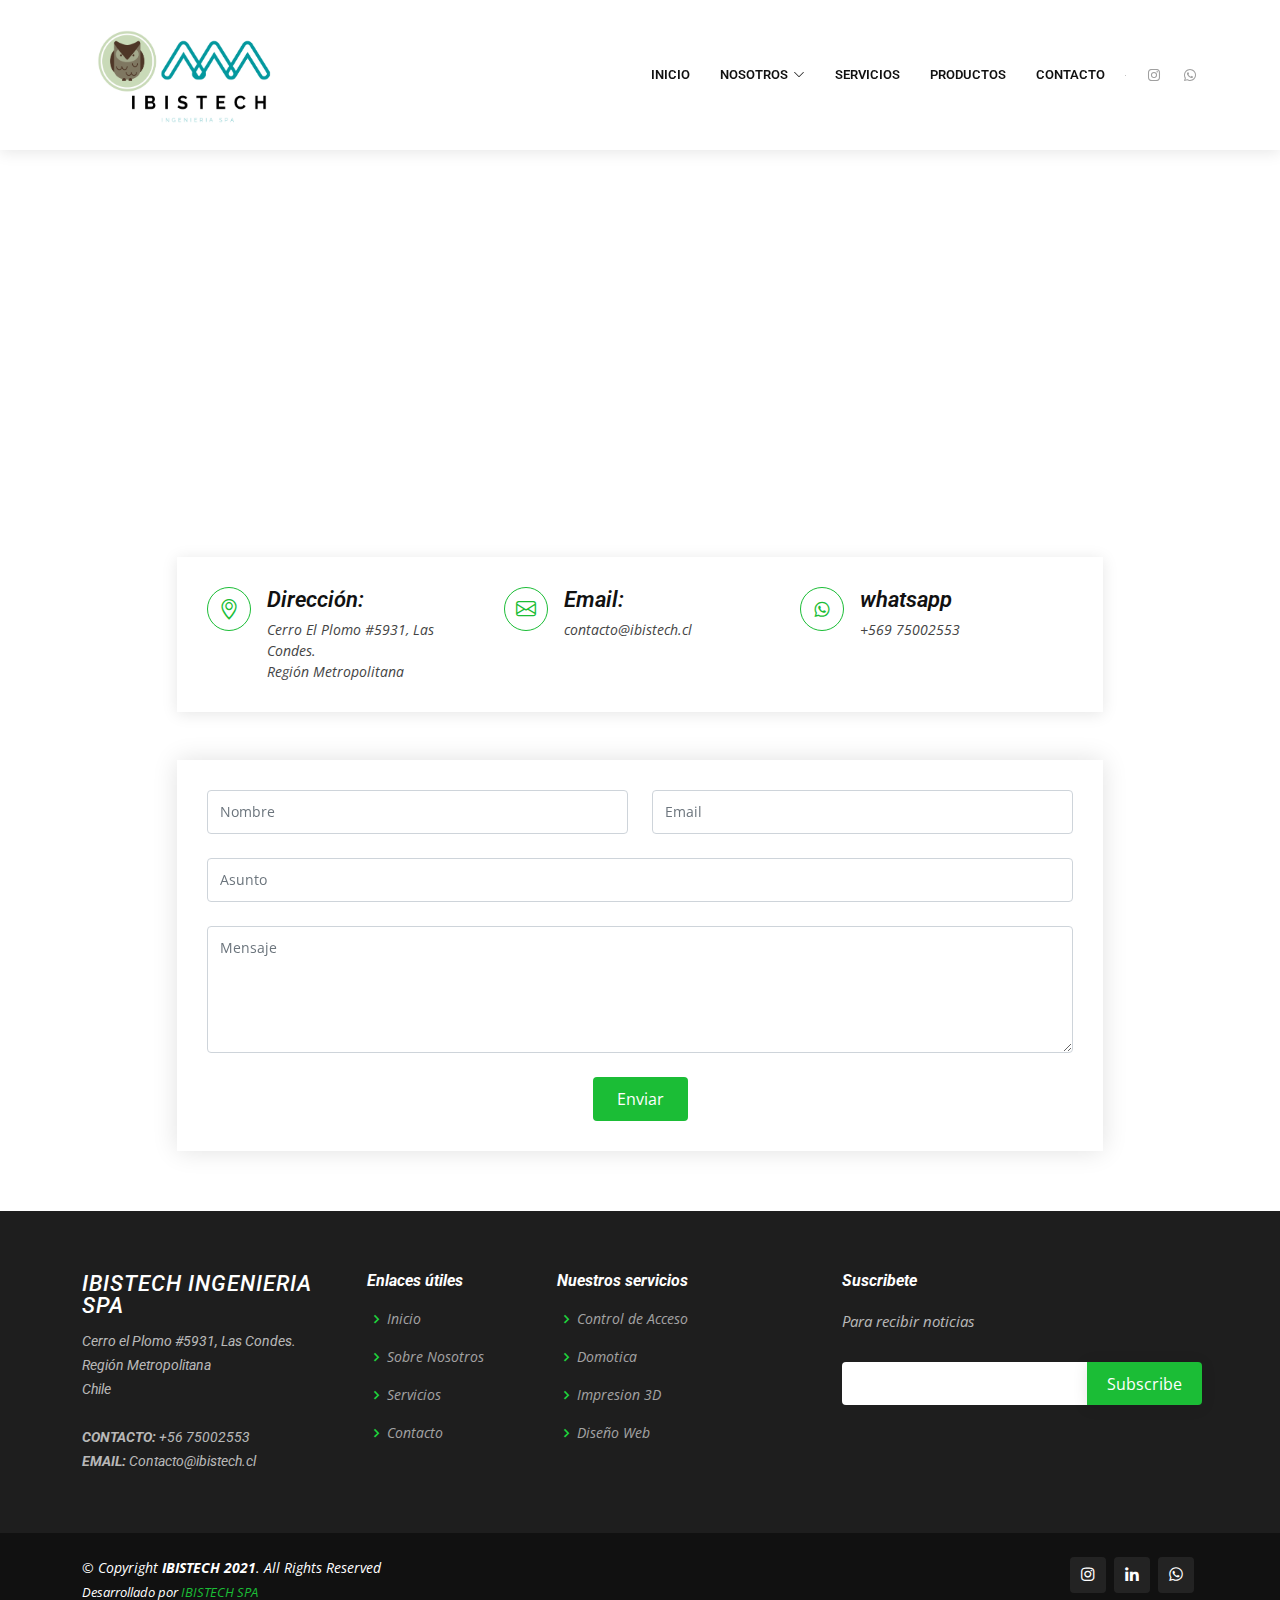
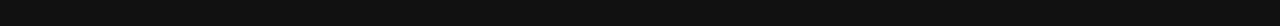
<file: contact.html>
<!DOCTYPE html>
<html lang="en">

<head>
  <meta charset="utf-8">
  <meta content="width=device-width, initial-scale=1.0" name="viewport">

  <title>Contacto</title>
  <meta content="" name="description">
  <meta content="" name="keywords">

  <!-- Favicons -->
  <link href="assets/img/peque.png" rel="icon">
  <link href="assets/img/apple-touch-icon.png" rel="apple-touch-icon">

  <!-- Google Fonts -->
  <link href="https://fonts.googleapis.com/css?family=Open+Sans:300,300i,400,400i,600,600i,700,700i|Roboto:300,300i,400,400i,500,500i,600,600i,700,700i|Poppins:300,300i,400,400i,500,500i,600,600i,700,700i" rel="stylesheet">

  <!-- Vendor CSS Files -->
  <link href="assets/vendor/animate.css/animate.min.css" rel="stylesheet">
  <link href="assets/vendor/aos/aos.css" rel="stylesheet">
  <link href="assets/vendor/bootstrap/css/bootstrap.min.css" rel="stylesheet">
  <link href="assets/vendor/bootstrap-icons/bootstrap-icons.css" rel="stylesheet">
  <link href="assets/vendor/boxicons/css/boxicons.min.css" rel="stylesheet">
  <link href="assets/vendor/glightbox/css/glightbox.min.css" rel="stylesheet">
  <link href="assets/vendor/remixicon/remixicon.css" rel="stylesheet">
  <link href="assets/vendor/swiper/swiper-bundle.min.css" rel="stylesheet">

  <!-- Template Main CSS File -->
  <link href="assets/css/style.css" rel="stylesheet">

  <!-- =======================================================
  * Template Name: Company - v4.3.0
  * Template URL: https://bootstrapmade.com/company-free-html-bootstrap-template/
  * Author: BootstrapMade.com
  * License: https://bootstrapmade.com/license/
  ======================================================== -->
</head>

<body>

  <!-- ======= Header ======= -->
  <header id="header" class="fixed-top">
    <div class="container d-flex align-items-center">
      <a href="index.html"><img src="assets/img/peque.png" width="220" height="120" />
      <h1 class="logo me-auto"><a href="index.html"><span></span></a></h1>
      <!-- Uncomment below if you prefer to use an image logo -->
      <!-- <a href="index.html" class="logo me-auto me-lg-0"><img src="assets/img/logo.png" alt="" class="img-fluid"></a>-->

      <nav id="navbar" class="navbar order-last order-lg-0">
        <ul>
          <li><a href="index.html">INICIO</a></li>

          <li class="dropdown"><a href="about.html"><span>NOSOTROS</span> <i class="bi bi-chevron-down"></i></a>
            <ul>
              <li><a href="about.html">Sobre Nosotros</a></li>
              <!--<li><a href="testimonials.html">Testimonios</a></li>-->
            </ul>
          </li>

          <li><a href="services.html">Servicios</a></li>
          <li><a href="portfolio.html">PRODUCTOS</a></li>
          <!--li><a href="pricing.html">Pricing</a></li>
          <li><a href="blog.html">Blog</a></li>-->
          <li><a href="contact.html">CONTACTO</a></li>

        </ul>
        <i class="bi bi-list mobile-nav-toggle"></i>
      </nav><!-- .navbar -->

      <div class="header-social-links d-flex">
        <!--<a href="#" class="twitter"><i class="bx bxl-twitter"></i></a>
        <a href="#" class="facebook"><i class="bx bxl-facebook"></i></a>-->
        <a href="https://www.instagram.com/ibistech3d/" class="instagram"><i class="bx bxl-instagram"></i></a>
        <!--<a href="#" class="google-plus"><i class="bx bxl-skype"></i></a>-->
        <!--<a href="https://www.linkedin.com/in/carolaine-j-campos-a6975b120/" class="linkedin"><i class="bx bxl-linkedin"></i></a>-->
        <a href="https://api.whatsapp.com/send?phone=+56975002553&text=Hola, Nececito mas informacion!"><i class="whatsapp"><i class="bx bxl-whatsapp"></i></a>
      </div>

    </div>
  </header><!-- End Header -->

  <main id="main">

    <!-- ======= Breadcrumbs ======= -->
    <section id="breadcrumbs" class="breadcrumbs">
      <div class="container">

        <div class="d-flex justify-content-between align-items-center">
          <h2>CONTACTO</h2>
          <ol>
            <li><a href="index.html">INICIO</a></li>
            <li>CONTACTO</li>
          </ol>
        </div>

      </div>
    </section><!-- End Breadcrumbs -->

    <!-- ======= Contact Section ======= -->
    <div class="map-section">    
      <iframe style="border:0; width: 100%; height: 350px;" src="https://www.google.com/maps/embed?pb=!1m18!1m12!1m3!1d3330.7131252868485!2d-70.57256478495334!3d-33.404647780787094!2m3!1f0!2f0!3f0!3m2!1i1024!2i768!4f13.1!3m3!1m2!1s0x9662cfc5e052f501%3A0x18c816c6a2d0c6b4!2sCerro%20El%20Plomo%205931%2C%20Las%20Condes%2C%20Regi%C3%B3n%20Metropolitana!5e0!3m2!1ses-419!2scl!4v1632776888281!5m2!1ses-419!2scl" width="600" height="450" style="border:0;" allowfullscreen="" loading="lazy"></iframe>
    </div>

    <section id="contact" class="contact">
      <div class="container">

        <div class="row justify-content-center" data-aos="fade-up">

          <div class="col-lg-10">

            <div class="info-wrap">
              <div class="row">
                <div class="col-lg-4 info">
                  <i class="bi bi-geo-alt"></i>
                  <h4>Dirección:</h4>
                  <p>Cerro El Plomo #5931, Las Condes.<br>Región Metropolitana</p>
                </div>

                <div class="col-lg-4 info mt-4 mt-lg-0">
                  <i class="bi bi-envelope"></i>
                  <h4>Email:</h4>
                  <p>contacto@ibistech.cl<br></p>
                </div>

                <div class="col-lg-4 info mt-4 mt-lg-0">
                  <a href="https://api.whatsapp.com/send?phone=+56975002553&text=Hola, Nececito mas informacion!"><i class="bx bxl-whatsapp"></i></a>               
                  <h4>whatsapp</h4></a>
                  <p>+569 75002553</p>
                </div>

              </div>
            </div>

          </div>

        </div>

        <div class="container">

          
        </div>

        <div class="row mt-5 justify-content-center" data-aos="fade-up">
          <div class="col-lg-10">
            <form action="forms/contact.php" method="post" role="form" class="php-email-form">
              <div class="row">
                <div class="col-md-6 form-group">
                  <input type="text" name="name" class="form-control" id="name" placeholder="Nombre" required>
                </div>
                <div class="col-md-6 form-group mt-3 mt-md-0">
                  <input type="email" class="form-control" name="email" id="email" placeholder="Email" required>
                </div>
              </div>
              <div class="form-group mt-3">
                <input type="text" class="form-control" name="subject" id="subject" placeholder="Asunto" required>
              </div>
              <div class="form-group mt-3">
                <textarea class="form-control" name="message" rows="5" placeholder="Mensaje" required></textarea>
              </div>
              <div class="my-3">
                <div class="loading">Loading</div>
                <div class="error-message"></div>
                <div class="sent-message">Your message has been sent. Thank you!</div>
              </div>
              <div class="text-center"><button type="submit">Enviar</button></div>
            </form>
          </div>

        </div>

      </div>
    </section><!-- End Contact Section -->

  </main><!-- End #main -->

  <!-- ======= Footer ======= -->
  <footer id="footer">

    <div class="footer-top">
      <div class="container">
        <div class="row">

          <div class="col-lg-3 col-md-6 footer-contact">
            <h3>IBISTECH INGENIERIA SPA </h3>
            <p>
              Cerro el Plomo #5931, Las Condes. <br>
              Región Metropolitana<br>
              Chile <br><br>
              <strong>CONTACTO:</strong> +56 75002553<br>
              <strong>EMAIL:</strong> Contacto@ibistech.cl<br>
            </p>
          </div>

          <div class="col-lg-2 col-md-6 footer-links">
            <h4>Enlaces útiles</h4>
            <ul>
              <li><i class="bx bx-chevron-right"></i> <a href="index.html">Inicio</a></li>
              <li><i class="bx bx-chevron-right"></i> <a href="about.html">Sobre Nosotros</a></li>
              <li><i class="bx bx-chevron-right"></i> <a href="services.html">Servicios</a></li>
              <li><i class="bx bx-chevron-right"></i> <a href="contact.html">Contacto</a></li>
              </ul>
          </div>

          <div class="col-lg-3 col-md-6 footer-links">
            <h4>Nuestros servicios</h4>
            <ul>
              <li><i class="bx bx-chevron-right"></i> <a href="services.html">Control de Acceso</a></li>
              <li><i class="bx bx-chevron-right"></i> <a href="services.html">Domotica</a></li>
              <li><i class="bx bx-chevron-right"></i> <a href="portfolio.html">Impresion 3D</a></li>
              <li><i class="bx bx-chevron-right"></i> <a href="portfolio.html">Diseño Web</a></li>
            </ul>
          </div>

          <div class="col-lg-4 col-md-6 footer-newsletter">
            <h4>Suscribete</h4>
            <p>Para recibir noticias</p>
            <form action="" method="post">
              <input type="email" name="email"><input type="submit" value="Subscribe">
            </form>
          </div>

        </div>
      </div>
    </div>

    <div class="container d-md-flex py-4">

      <div class="me-md-auto text-center text-md-start">
        <div class="copyright">
          &copy; Copyright <strong><span>IBISTECH 2021</span></strong>. All Rights Reserved
        </div>
        <div class="credits">
          Desarrollado por <a href="#">IBISTECH SPA</a>
        </div>
      </div>
      <div class="social-links text-center text-md-right pt-3 pt-md-0">
        <!--<a href="#" class="twitter"><i class="bx bxl-twitter"></i></a>
        <a href="#" class="facebook"><i class="bx bxl-facebook"></i></a>-->
        <a href="https://www.instagram.com/ibistech3d/" class="instagram"><i class="bx bxl-instagram"></i></a>
        <!--<a href="#" class="google-plus"><i class="bx bxl-skype"></i></a>-->
        <a href="https://www.linkedin.com/in/carolaine-j-campos-a6975b120/" class="linkedin"><i class="bx bxl-linkedin"></i></a>
        <a href="https://api.whatsapp.com/send?phone=+56975002553&text=Hola, Nececito mas informacion!"><i class="whatsapp"><i class="bx bxl-whatsapp"></i></a>
      </div>
    </div>
  </footer><!-- End Footer -->

  <a href="#" class="back-to-top d-flex align-items-center justify-content-center"><i class="bi bi-arrow-up-short"></i></a>

  <!-- Vendor JS Files -->
  <script src="assets/vendor/aos/aos.js"></script>
  <script src="assets/vendor/bootstrap/js/bootstrap.bundle.min.js"></script>
  <script src="assets/vendor/glightbox/js/glightbox.min.js"></script>
  <script src="assets/vendor/isotope-layout/isotope.pkgd.min.js"></script>
  <script src="assets/vendor/php-email-form/validate.js"></script>
  <script src="assets/vendor/swiper/swiper-bundle.min.js"></script>
  <script src="assets/vendor/waypoints/noframework.waypoints.js"></script>

  <!-- Template Main JS File -->
  <script src="assets/js/main.js"></script>

</body>

</html>
</file>
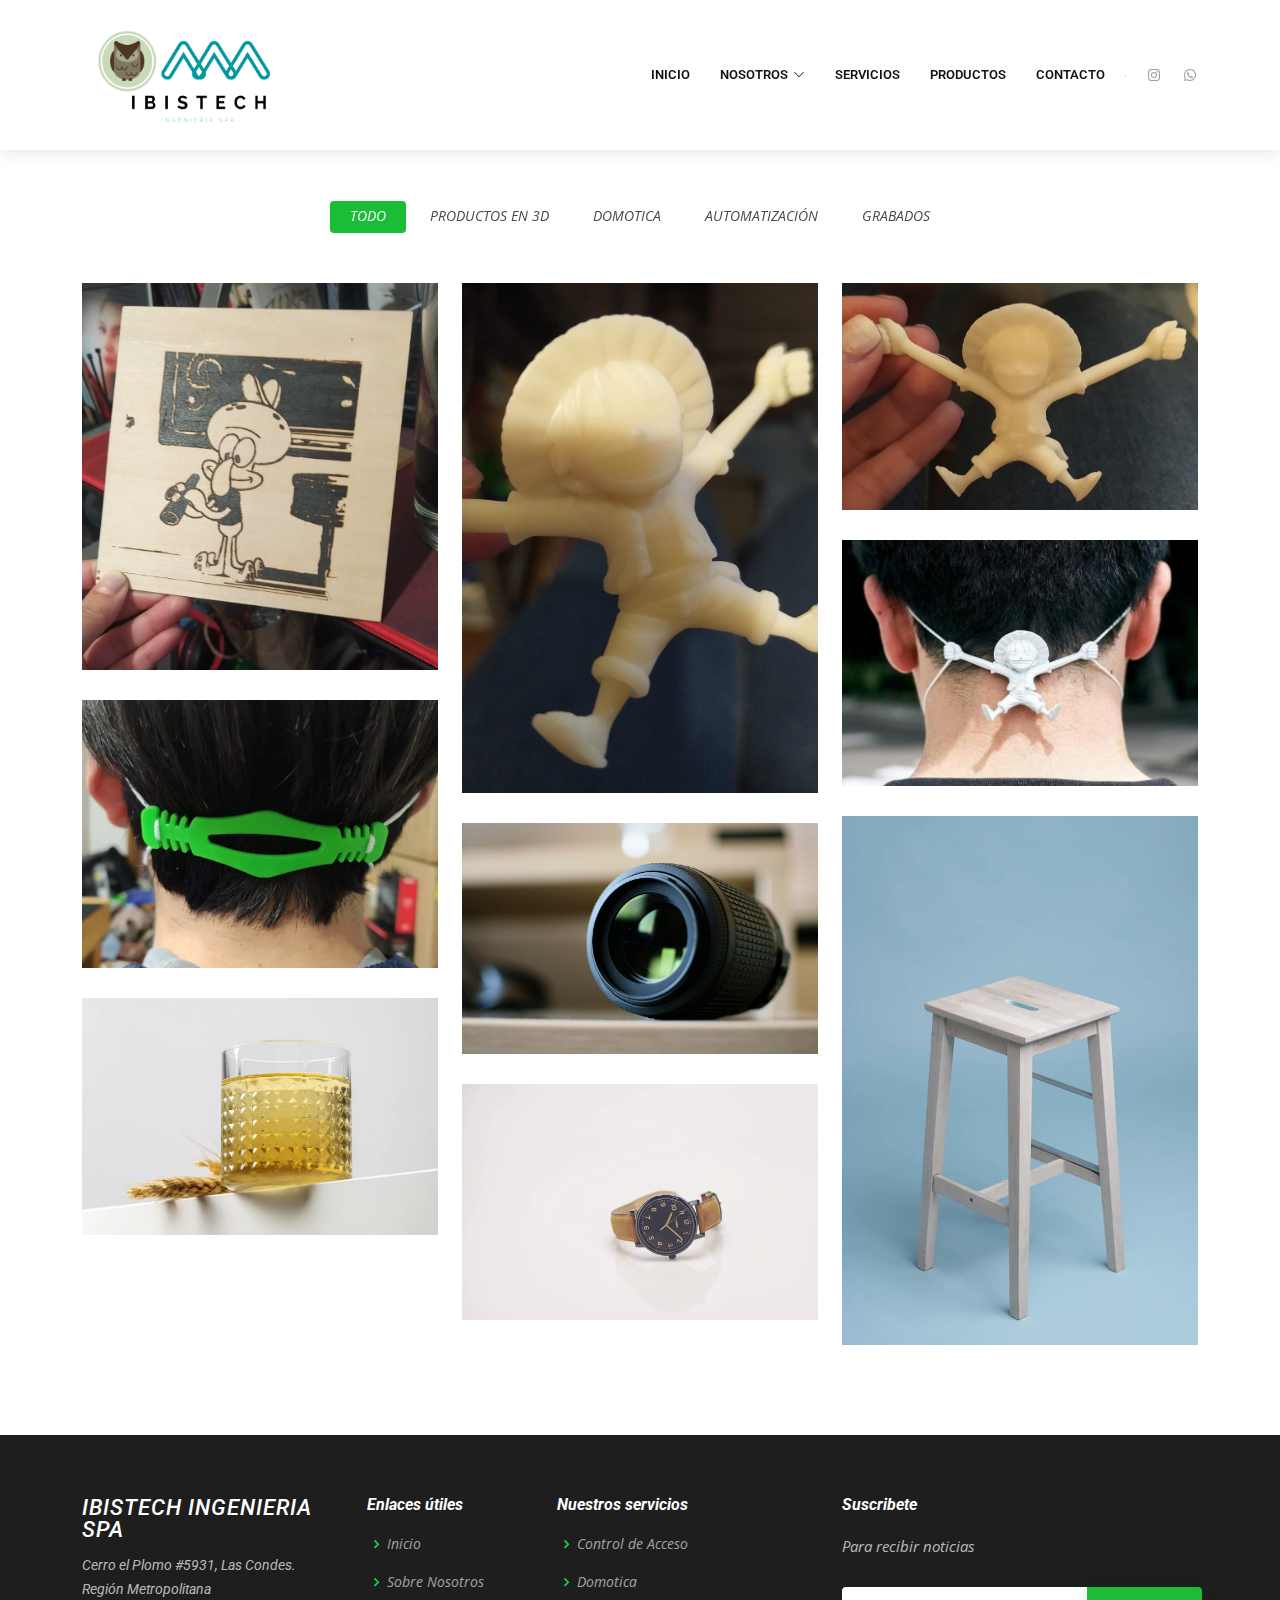
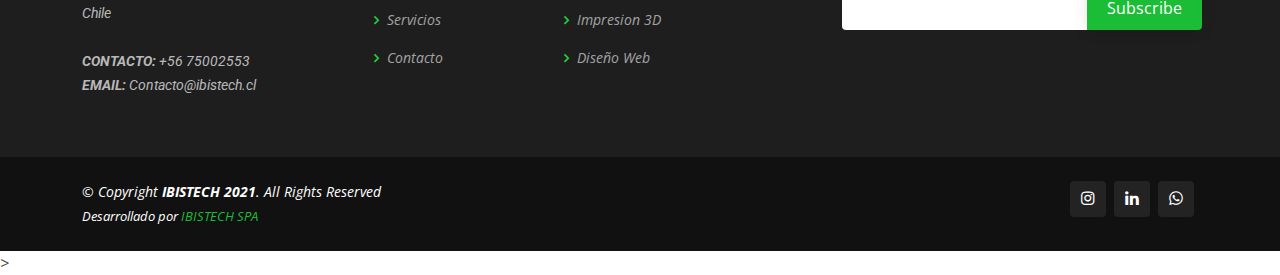
<file: portfolio.html>
<!DOCTYPE html>
<html lang="en">

<head>
  <meta charset="utf-8">
  <meta content="width=device-width, initial-scale=1.0" name="viewport">

  <title>Productos</title>
  <meta content="" name="description">
  <meta content="" name="keywords">

  <!-- Favicons -->
  <link href="assets/img/peque.png" rel="icon">
  <link href="assets/img/apple-touch-icon.png" rel="apple-touch-icon">

  <!-- Google Fonts -->
  <link href="https://fonts.googleapis.com/css?family=Open+Sans:300,300i,400,400i,600,600i,700,700i|Roboto:300,300i,400,400i,500,500i,600,600i,700,700i|Poppins:300,300i,400,400i,500,500i,600,600i,700,700i" rel="stylesheet">

  <!-- Vendor CSS Files -->
  <link href="assets/vendor/animate.css/animate.min.css" rel="stylesheet">
  <link href="assets/vendor/aos/aos.css" rel="stylesheet">
  <link href="assets/vendor/bootstrap/css/bootstrap.min.css" rel="stylesheet">
  <link href="assets/vendor/bootstrap-icons/bootstrap-icons.css" rel="stylesheet">
  <link href="assets/vendor/boxicons/css/boxicons.min.css" rel="stylesheet">
  <link href="assets/vendor/glightbox/css/glightbox.min.css" rel="stylesheet">
  <link href="assets/vendor/remixicon/remixicon.css" rel="stylesheet">
  <link href="assets/vendor/swiper/swiper-bundle.min.css" rel="stylesheet">

  <!-- Template Main CSS File -->
  <link href="assets/css/style.css" rel="stylesheet">

  <!-- =======================================================
  * Template Name: Company - v4.3.0
  * Template URL: https://bootstrapmade.com/company-free-html-bootstrap-template/
  * Author: BootstrapMade.com
  * License: https://bootstrapmade.com/license/
  ======================================================== -->
</head>

<body>

  <!-- ======= Header ======= -->
  <header id="header" class="fixed-top">
    <div class="container d-flex align-items-center">
      <a href="index.html"><img src="assets/img/peque.png" width="220" height="120" />
      <h1 class="logo me-auto"><a href="index.html"><span></span></a></h1>
      <!-- Uncomment below if you prefer to use an image logo -->
      <!-- <a href="index.html" class="logo me-auto me-lg-0"><img src="assets/img/logo.png" alt="" class="img-fluid"></a>-->

      <nav id="navbar" class="navbar order-last order-lg-0">
        <ul>
          <li><a href="index.html">INICIO</a></li>

          <li class="dropdown"><a href="about.html"><span>NOSOTROS</span> <i class="bi bi-chevron-down"></i></a>
            <ul>
              <li><a href="about.html">Sobre Nosotros</a></li>
              <!--<li><a href="testimonials.html">Testimonios</a></li>-->
            </ul>
          </li>

          <li><a href="services.html">Servicios</a></li>
          <li><a href="portfolio.html">PRODUCTOS</a></li>
          <!--li><a href="pricing.html">Pricing</a></li>
          <li><a href="blog.html">Blog</a></li>-->
          <li><a href="contact.html">CONTACTO</a></li>

        </ul>
        <i class="bi bi-list mobile-nav-toggle"></i>
      </nav><!-- .navbar -->

      <div class="header-social-links d-flex">
       <!--<a href="#" class="twitter"><i class="bx bxl-twitter"></i></a>
        <a href="#" class="facebook"><i class="bx bxl-facebook"></i></a>-->
        <a href="https://www.instagram.com/ibistech3d/" class="instagram"><i class="bx bxl-instagram"></i></a>
        <!--<a href="#" class="google-plus"><i class="bx bxl-skype"></i></a>-->
        <!--<a href="https://www.linkedin.com/in/carolaine-j-campos-a6975b120/" class="linkedin"><i class="bx bxl-linkedin"></i></a>-->
        <a href="https://api.whatsapp.com/send?phone=+56975002553&text=Hola, Nececito mas informacion!"><i class="whatsapp"><i class="bx bxl-whatsapp"></i></a>
      </div>

    </div>
  </header><!-- End Header -->

  <main id="main">

    <!-- ======= Breadcrumbs ======= -->
    <section id="breadcrumbs" class="breadcrumbs">
      <div class="container">

        <div class="d-flex justify-content-between align-items-center">
          <h2>PRODUCTOS</h2>
          <ol>
            <li><a href="index.html">INICIO</a></li>
            <li>PRODUCTOS</li>
          </ol>
        </div>

      </div>
    </section><!-- End Breadcrumbs -->

    <!-- ======= Portfolio Section ======= -->
    <section id="portfolio" class="portfolio">
      <div class="container">

        <div class="row" data-aos="fade-up">
          <div class="col-lg-12 d-flex justify-content-center">
            <ul id="portfolio-flters">
              <li data-filter="*" class="filter-active">Todo</li>
              <li data-filter=".filter-app">Productos en 3D</li>
              <li data-filter=".filter-card">Domotica</li>
              <li data-filter=".filter-web">Automatización</li>
              <li data-filter=".filter-web">Grabados</li>
            </ul>
          </div>
        </div>

        <div class="row portfolio-container" data-aos="fade-up">

          <div class="col-lg-4 col-md-6 portfolio-item filter-card">
            <img src="assets/img/portfolio/portfolio-1.jpeg" class="img-fluid" alt="">
            <div class="portfolio-info">
              <h4>Retrato</h4>
              <p>Valor: $5.000</p>
              <a href="assets/img/portfolio/portfolio-1.jpeg" data-gallery="portfolioGallery" class="portfolio-lightbox preview-link" title="Retrato"><i class="bx bx-plus"></i></a>
              <a href="portfolio-details.html" class="details-link" title="More Details"><i class="bx bx-link"></i></a>
            </div>
          </div>

          <div class="col-lg-4 col-md-6 portfolio-item filter-app">
            <img src="assets/img/portfolio/portfolio-2.jpeg" class="img-fluid" alt="">
            <div class="portfolio-info">
              <h4>Soporte Mascarilla</h4>
              <p>Valor: $5.000</p>
              <a href="assets/img/portfolio/portfolio-2.jpeg" data-gallery="portfolioGallery" class="portfolio-lightbox preview-link" title="Web 3"><i class="bx bx-plus"></i></a>
              <a href="portfolio-details.html" class="details-link" title="More Details"><i class="bx bx-link"></i></a>
            </div>
          </div>

          <div class="col-lg-4 col-md-6 portfolio-item filter-app">
            <img src="assets/img/portfolio/portfolio-3.jpeg" class="img-fluid" alt="">
            <div class="portfolio-info">
              <h4>Soporte Mascarilla</h4>
              <p>Valor: $5.000</p>
              <a href="assets/img/portfolio/portfolio-3.jpeg" data-gallery="portfolioGallery" class="portfolio-lightbox preview-link" title="App 2"><i class="bx bx-plus"></i></a>
              <a href="portfolio-details.html" class="details-link" title="More Details"><i class="bx bx-link"></i></a>
            </div>
          </div>

          <div class="col-lg-4 col-md-6 portfolio-item filter-app">
            <img src="assets/img/portfolio/portfolio-4.jpeg" class="img-fluid" alt="">
            <div class="portfolio-info">
              <h4>Soporte Mascarilla</h4>
              <p>Valor: $5.000</p>
              <a href="assets/img/portfolio/portfolio-4.jpeg" data-gallery="portfolioGallery" class="portfolio-lightbox preview-link" title="Card 2"><i class="bx bx-plus"></i></a>
              <a href="portfolio-details.html" class="details-link" title="More Details"><i class="bx bx-link"></i></a>
            </div>
          </div>

          <div class="col-lg-4 col-md-6 portfolio-item filter-card">
            <img src="assets/img/portfolio/portfolio-5.jpeg" class="img-fluid" alt="">
            <div class="portfolio-info">
              <h4>Soporte Mascarilla</h4>
              <p>Valor: $1.000</p>
              <a href="assets/img/portfolio/portfolio-5.jpeg" data-gallery="portfolioGallery" class="portfolio-lightbox preview-link" title="Web 2"><i class="bx bx-plus"></i></a>
              <a href="portfolio-details.html" class="details-link" title="More Details"><i class="bx bx-link"></i></a>
            </div>
          </div>

          <div class="col-lg-4 col-md-6 portfolio-item filter-web">
            <img src="assets/img/portfolio/portfolio-6.jpg" class="img-fluid" alt="">
            <div class="portfolio-info">
              <h4>App 3</h4>
              <p>App</p>
              <a href="assets/img/portfolio/portfolio-9.mp4" data-gallery="portfolioGallery" class="portfolio-lightbox preview-link" title="App 3"><i class="bx bx-plus"></i></a>
              <a href="portfolio-details.html" class="details-link" title="More Details"><i class="bx bx-link"></i></a>
            </div>
          </div>

          <div class="col-lg-4 col-md-6 portfolio-item filter-web">
            <img src="assets/img/portfolio/portfolio-7.jpg" class="img-fluid" alt="">
            <div class="portfolio-info">
              <h4>Card 1</h4>
              <p>Card</p>
              <a href="assets/img/portfolio/portfolio-7.jpg" data-gallery="portfolioGallery" class="portfolio-lightbox preview-link" title="Card 1"><i class="bx bx-plus"></i></a>
              <a href="portfolio-details.html" class="details-link" title="More Details"><i class="bx bx-link"></i></a>
            </div>
          </div>

          <div class="col-lg-4 col-md-6 portfolio-item filter-web">
            <img src="assets/img/portfolio/portfolio-8.jpg" class="img-fluid" alt="">
            <div class="portfolio-info">
              <h4>Card 3</h4>
              <p>Card</p>
              <a href="assets/img/portfolio/portfolio-8.jpg" data-gallery="portfolioGallery" class="portfolio-lightbox preview-link" title="Card 3"><i class="bx bx-plus"></i></a>
              <a href="portfolio-details.html" class="details-link" title="More Details"><i class="bx bx-link"></i></a>
            </div>
          </div>

          <div class="col-lg-4 col-md-6 portfolio-item filter-web">
            <img src="assets/img/portfolio/portfolio-9.jpg" class="img-fluid" alt="">
            <div class="portfolio-info">
              <h4>Web 3</h4>
              <p>Web</p>
              <a href="assets/img/portfolio/portfolio-9.mp4" data-gallery="portfolioGallery" class="portfolio-lightbox preview-link" title="Web 3"><i class="bx bx-plus"></i></a>
              <a href="portfolio-details.html" class="details-link" title="More Details"><i class="bx bx-link"></i></a>
            </div>
          </div>

        </div>

      </div>
    </section><!-- End Portfolio Section -->

  </main><!-- End #main -->

  <!-- ======= Footer ======= -->
  <footer id="footer">
    <div class="footer-top">
      <div class="container">
        <div class="row">

          <div class="col-lg-3 col-md-6 footer-contact">
            <h3>IBISTECH INGENIERIA SPA </h3>
            <p>
              Cerro el Plomo #5931, Las Condes. <br>
              Región Metropolitana<br>
              Chile <br><br>
              <strong>CONTACTO:</strong> +56 75002553<br>
              <strong>EMAIL:</strong> Contacto@ibistech.cl<br>
            </p>
          </div>

          <div class="col-lg-2 col-md-6 footer-links">
            <h4>Enlaces útiles</h4>
            <ul>
              <li><i class="bx bx-chevron-right"></i> <a href="index.html">Inicio</a></li>
              <li><i class="bx bx-chevron-right"></i> <a href="about.html">Sobre Nosotros</a></li>
              <li><i class="bx bx-chevron-right"></i> <a href="services.html">Servicios</a></li>
              <li><i class="bx bx-chevron-right"></i> <a href="contact.html">Contacto</a></li>
              </ul>
          </div>

          <div class="col-lg-3 col-md-6 footer-links">
            <h4>Nuestros servicios</h4>
            <ul>
              <li><i class="bx bx-chevron-right"></i> <a href="services.html">Control de Acceso</a></li>
              <li><i class="bx bx-chevron-right"></i> <a href="services.html">Domotica</a></li>
              <li><i class="bx bx-chevron-right"></i> <a href="portfolio.html">Impresion 3D</a></li>
              <li><i class="bx bx-chevron-right"></i> <a href="portfolio.html">Diseño Web</a></li>
            </ul>
          </div>

          <div class="col-lg-4 col-md-6 footer-newsletter">
            <h4>Suscribete</h4>
            <p>Para recibir noticias</p>
            <form action="" method="post">
              <input type="email" name="email"><input type="submit" value="Subscribe">
            </form>
          </div>

        </div>
      </div>
    </div>

    <div class="container d-md-flex py-4">

      <div class="me-md-auto text-center text-md-start">
        <div class="copyright">
          &copy; Copyright <strong><span>IBISTECH 2021</span></strong>. All Rights Reserved
        </div>
        <div class="credits">
          Desarrollado por <a href="#">IBISTECH SPA</a>
        </div>
      </div>
      <div class="social-links text-center text-md-right pt-3 pt-md-0">
        <!--<a href="#" class="twitter"><i class="bx bxl-twitter"></i></a>
        <a href="#" class="facebook"><i class="bx bxl-facebook"></i></a>-->
        <a href="https://www.instagram.com/ibistech3d/" class="instagram"><i class="bx bxl-instagram"></i></a>
        <!--<a href="#" class="google-plus"><i class="bx bxl-skype"></i></a>-->
        <a href="https://www.linkedin.com/in/carolaine-j-campos-a6975b120/" class="linkedin"><i class="bx bxl-linkedin"></i></a>
        <a href="https://api.whatsapp.com/send?phone=+56975002553&text=Hola, Nececito mas informacion!"><i class="whatsapp"><i class="bx bxl-whatsapp"></i></a>
      </div>
    </div>
  </footer><!-- End Footer -->>

  <a href="#" class="back-to-top d-flex align-items-center justify-content-center"><i class="bi bi-arrow-up-short"></i></a>

  <!-- Vendor JS Files -->
  <script src="assets/vendor/aos/aos.js"></script>
  <script src="assets/vendor/bootstrap/js/bootstrap.bundle.min.js"></script>
  <script src="assets/vendor/glightbox/js/glightbox.min.js"></script>
  <script src="assets/vendor/isotope-layout/isotope.pkgd.min.js"></script>
  <script src="assets/vendor/php-email-form/validate.js"></script>
  <script src="assets/vendor/swiper/swiper-bundle.min.js"></script>
  <script src="assets/vendor/waypoints/noframework.waypoints.js"></script>

  <!-- Template Main JS File -->
  <script src="assets/js/main.js"></script>

</body>

</html>
</file>
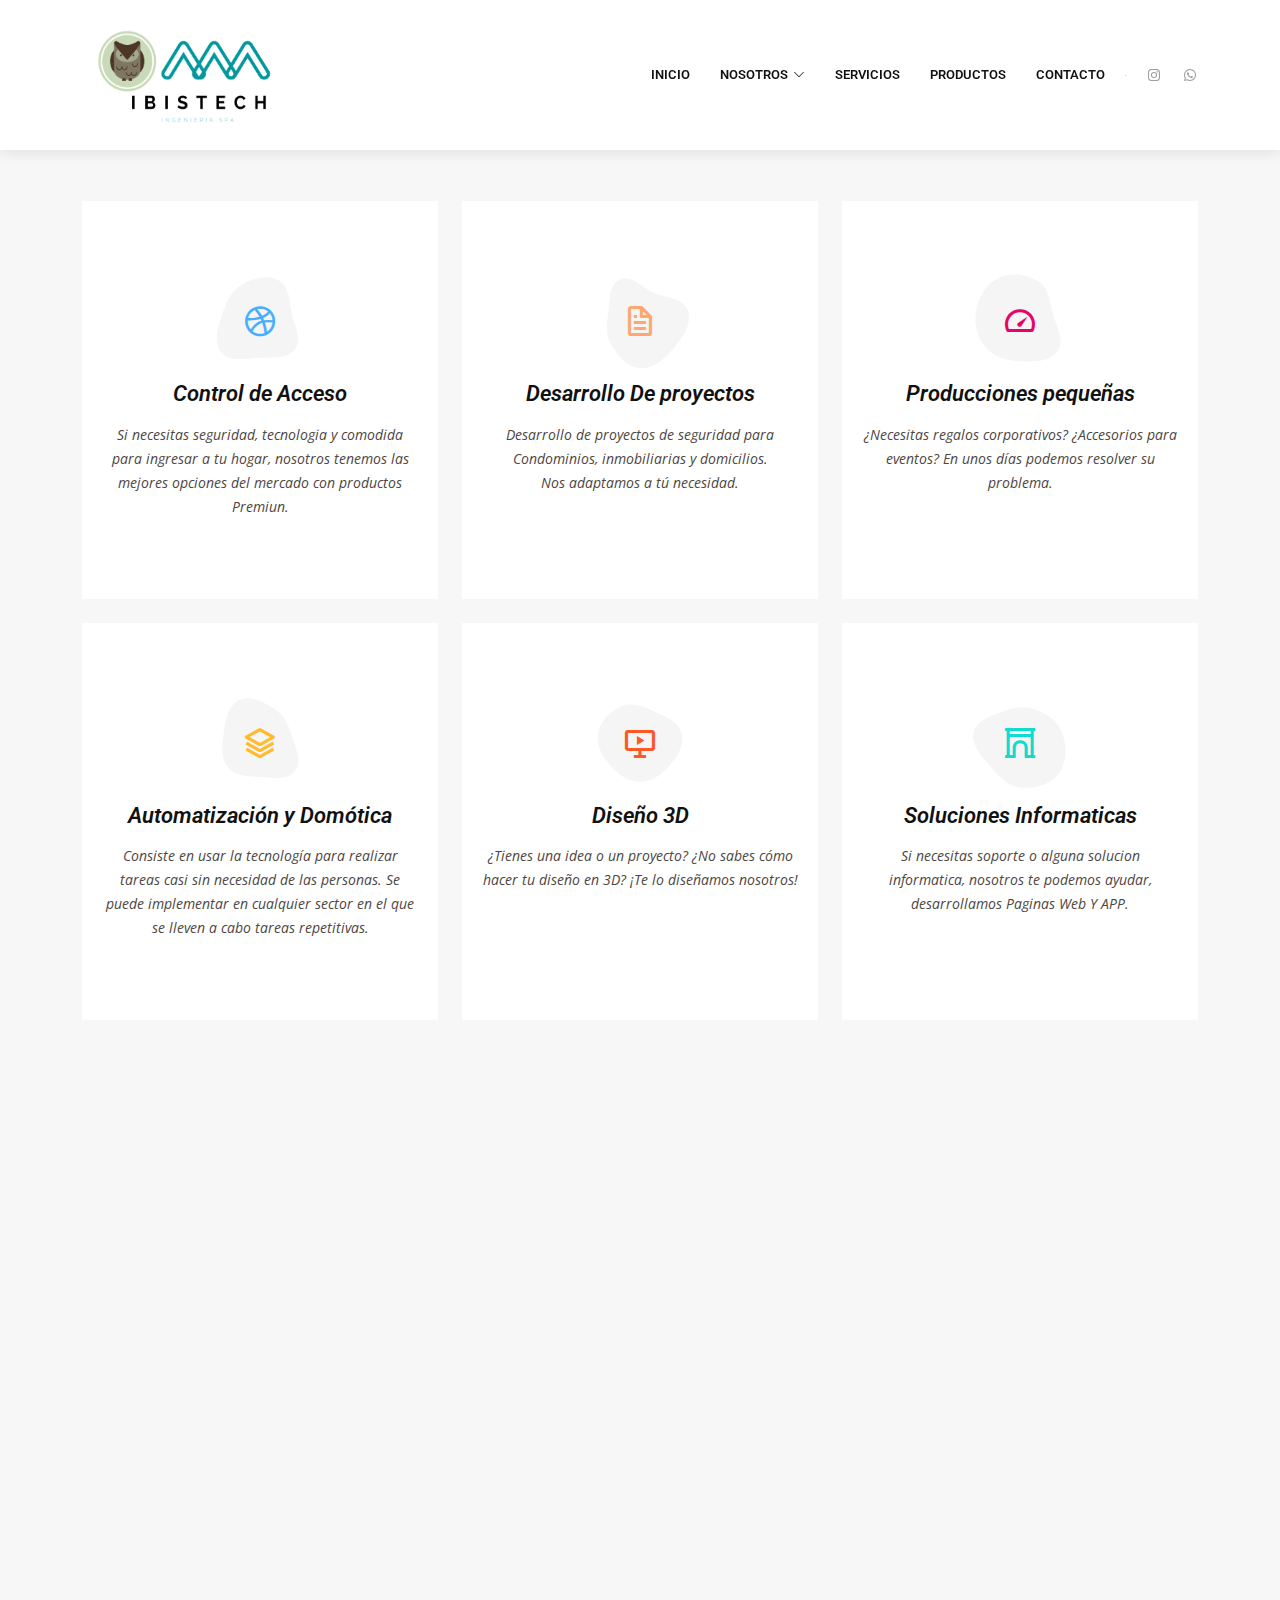
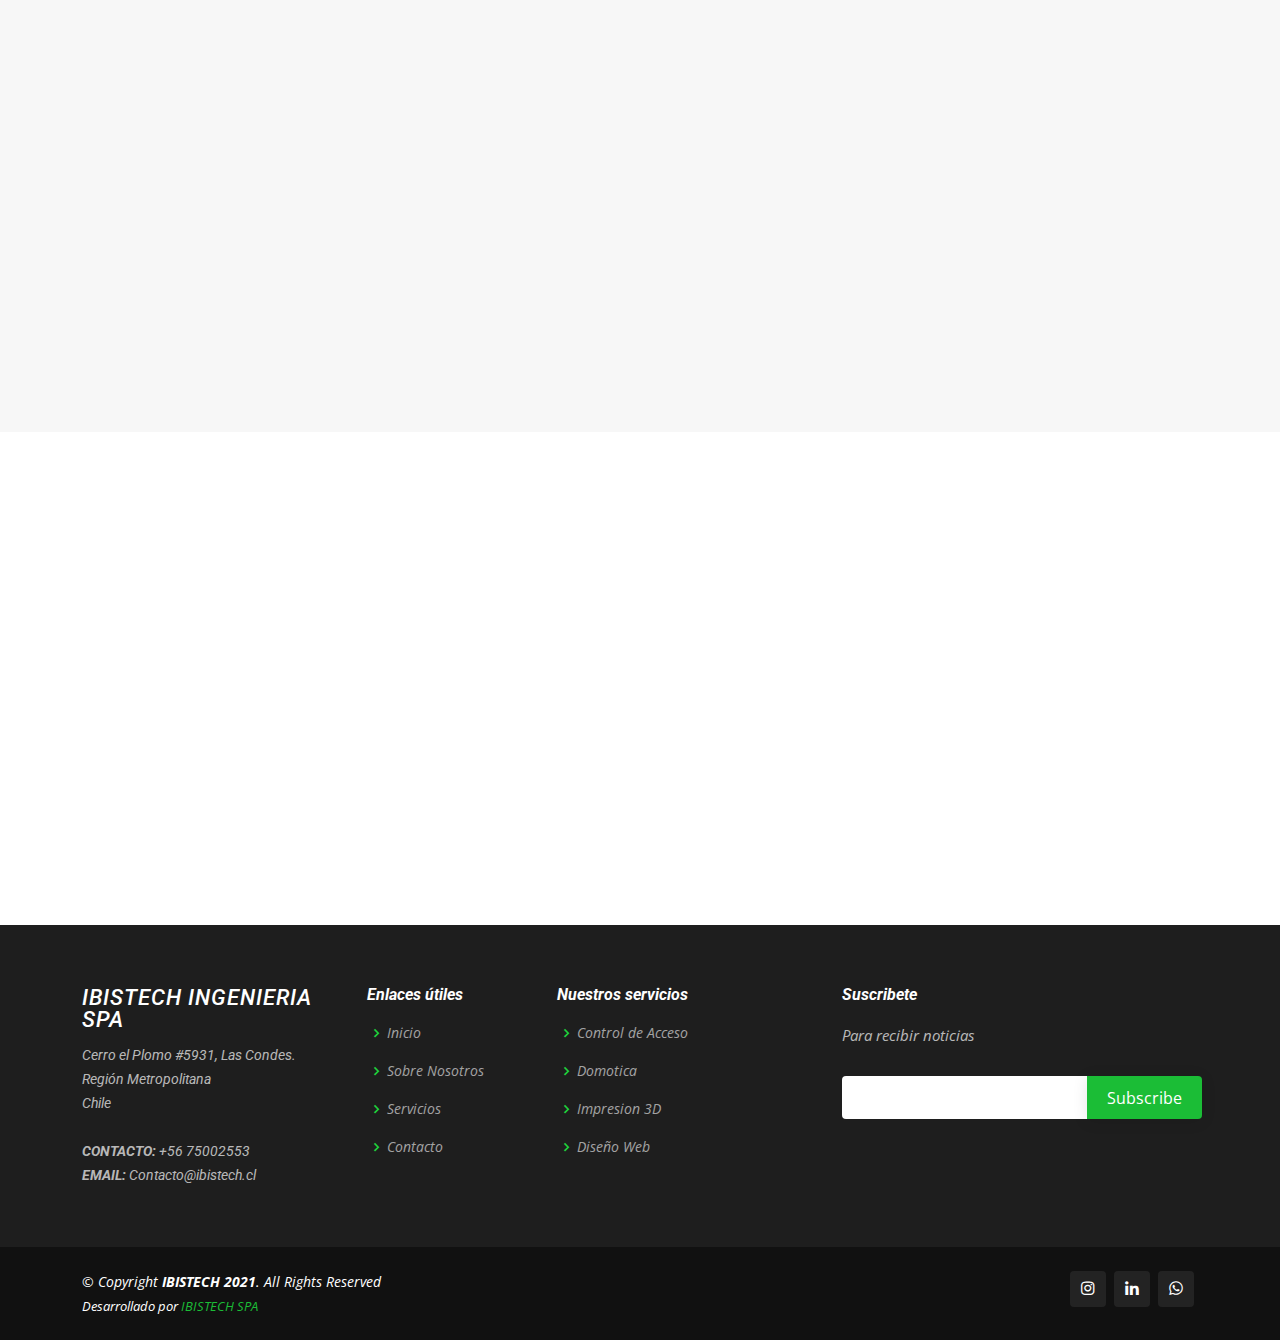
<file: services.html>
<!DOCTYPE html>
<html lang="en">

<head>
  <meta charset="utf-8">
  <meta content="width=device-width, initial-scale=1.0" name="viewport">

  <title>Servicios</title>
  <meta content="" name="description">
  <meta content="" name="keywords">

  <!-- Favicons -->
  <link href="assets/img/peque.png" rel="icon">
  <link href="assets/img/apple-touch-icon.png" rel="apple-touch-icon">

  <!-- Google Fonts -->
  <link
    href="https://fonts.googleapis.com/css?family=Open+Sans:300,300i,400,400i,600,600i,700,700i|Roboto:300,300i,400,400i,500,500i,600,600i,700,700i|Poppins:300,300i,400,400i,500,500i,600,600i,700,700i"
    rel="stylesheet">

  <!-- Vendor CSS Files -->
  <link href="assets/vendor/animate.css/animate.min.css" rel="stylesheet">
  <link href="assets/vendor/aos/aos.css" rel="stylesheet">
  <link href="assets/vendor/bootstrap/css/bootstrap.min.css" rel="stylesheet">
  <link href="assets/vendor/bootstrap-icons/bootstrap-icons.css" rel="stylesheet">
  <link href="assets/vendor/boxicons/css/boxicons.min.css" rel="stylesheet">
  <link href="assets/vendor/glightbox/css/glightbox.min.css" rel="stylesheet">
  <link href="assets/vendor/remixicon/remixicon.css" rel="stylesheet">
  <link href="assets/vendor/swiper/swiper-bundle.min.css" rel="stylesheet">

  <!-- Template Main CSS File -->
  <link href="assets/css/style.css" rel="stylesheet">

  <!-- =======================================================
  * Template Name: Company - v4.3.0
  * Template URL: https://bootstrapmade.com/company-free-html-bootstrap-template/
  * Author: BootstrapMade.com
  * License: https://bootstrapmade.com/license/
  ======================================================== -->
</head>

<body>

  <!-- ======= Header ======= -->
  <header id="header" class="fixed-top">
    <div class="container d-flex align-items-center">
      <a href="index.html"><img src="assets/img/peque.png" width="220" height="120" />
      <h1 class="logo me-auto"><a href="index.html"><span></span></a></h1>
      <!-- Uncomment below if you prefer to use an image logo -->
      <!-- <a href="index.html" class="logo me-auto me-lg-0"><img src="assets/img/logo.png" alt="" class="img-fluid"></a>-->

      <nav id="navbar" class="navbar order-last order-lg-0">
        <ul>
          <li><a href="index.html">INICIO</a></li>

          <li class="dropdown"><a href="about.html"><span>NOSOTROS</span> <i class="bi bi-chevron-down"></i></a>
            <ul>
              <li><a href="about.html">Sobre Nosotros</a></li>
              <!--<li><a href="testimonials.html">Testimonios</a></li>-->
            </ul>
          </li>

          <li><a href="services.html">Servicios</a></li>
          <li><a href="portfolio.html">PRODUCTOS</a></li>
          <!--li><a href="pricing.html">Pricing</a></li>
          <li><a href="blog.html">Blog</a></li>-->
          <li><a href="contact.html">CONTACTO</a></li>

        </ul>
       
        <i class="bi bi-list mobile-nav-toggle"></i>
      </nav><!-- .navbar -->

      <div class="header-social-links d-flex">
        <!--<a href="#" class="twitter"><i class="bx bxl-twitter"></i></a>
        <a href="#" class="facebook"><i class="bx bxl-facebook"></i></a>-->
        <a href="https://www.instagram.com/ibistech3d/" class="instagram"><i class="bx bxl-instagram"></i></a>
        <!--<a href="#" class="google-plus"><i class="bx bxl-skype"></i></a>-->
        <!--<a href="https://www.linkedin.com/in/carolaine-j-campos-a6975b120/" class="linkedin"><i class="bx bxl-linkedin"></i></a>-->
        <a href="https://api.whatsapp.com/send?phone=+56975002553&text=Hola, Nececito mas informacion!"><i class="whatsapp"><i class="bx bxl-whatsapp"></i></a>
      </div>

      

    </div>
  </header><!-- End Header -->

  <main id="main">

    <!-- ======= Breadcrumbs ======= -->
    <section id="breadcrumbs" class="breadcrumbs">
      <div class="container">

        <div class="d-flex justify-content-between align-items-center">
          <h2>Nuestros servicios</h2>
          <ol>
            <li><a href="index.html">INICIO</a></li>
            <li>Servicios</li>
          </ol>
        </div>

      </div>
    </section><!-- End Breadcrumbs -->

    <!-- ======= Services Section ======= -->
    <section id="services" class="services section-bg">
      <div class="container" data-aos="fade-up">

        <div class="row">
          <div class="col-lg-4 col-md-6 d-flex align-items-stretch" data-aos="zoom-in" data-aos-delay="100">
            <div class="icon-box iconbox-blue">
              <div class="icon">
                <svg width="100" height="100" viewBox="0 0 600 600" xmlns="http://www.w3.org/2000/svg">
                  <path stroke="none" stroke-width="0" fill="#f5f5f5" d="M300,521.0016835830174C376.1290562159157,517.8887921683347,466.0731472004068,529.7835943286574,510.70327084640275,468.03025145048787C554.3714126377745,407.6079735673963,508.03601936045806,328.9844924480964,491.2728898941984,256.3432110539036C474.5976632858925,184.082847569629,479.9380746630129,96.60480741107993,416.23090153303,58.64404602377083C348.86323505073057,18.502131276798302,261.93793281208167,40.57373210992963,193.5410806939664,78.93577620505333C130.42746243093433,114.334589627462,98.30271207620316,179.96522072025542,76.75703585869454,249.04625023123273C51.97151888228291,328.5150500222984,13.704378332031375,421.85034740162234,66.52175969318436,486.19268352777647C119.04800174914682,550.1803526380478,217.28368757567262,524.383925680826,300,521.0016835830174"></path>
                </svg>
                <i class="bx bxl-dribbble"></i>
              </div>
              <h4><a href="">Control de Acceso</a></h4>
              <p>Si necesitas seguridad, tecnologia y comodida para ingresar a tu hogar, nosotros tenemos las mejores opciones del mercado con productos Premiun.</p>
            </div>
          </div>

          <div class="col-lg-4 col-md-6 d-flex align-items-stretch mt-4 mt-md-0" data-aos="zoom-in" data-aos-delay="200">
            <div class="icon-box iconbox-orange ">
              <div class="icon">
                <svg width="100" height="100" viewBox="0 0 600 600" xmlns="http://www.w3.org/2000/svg">
                  <path stroke="none" stroke-width="0" fill="#f5f5f5" d="M300,582.0697525312426C382.5290701553225,586.8405444964366,449.9789794690241,525.3245884688669,502.5850820975895,461.55621195738473C556.606425686781,396.0723002908107,615.8543463187945,314.28637112970534,586.6730223649479,234.56875336149918C558.9533121215079,158.8439757836574,454.9685369536778,164.00468322053177,381.49747125262974,130.76875717737553C312.15926192815925,99.40240125094834,248.97055460311594,18.661163978235184,179.8680185752513,50.54337015887873C110.5421016452524,82.52863877960104,119.82277516462835,180.83849132639028,109.12597500060166,256.43424936330496C100.08760227029461,320.3096726198365,92.17705696193138,384.0621239912766,124.79988738764834,439.7174275375508C164.83382741302287,508.01625554203684,220.96474134820875,577.5009287672846,300,582.0697525312426"></path>
                </svg>
                <i class="bx bx-file"></i>
              </div>
              <h4><a href="">Desarrollo De proyectos</a></h4>
              <p>Desarrollo de proyectos de seguridad para Condominios, inmobiliarias y domicilios.</p><p> Nos adaptamos a tú necesidad.</p>
            </div>
          </div>

          <div class="col-lg-4 col-md-6 d-flex align-items-stretch mt-4 mt-lg-0" data-aos="zoom-in" data-aos-delay="300">
            <div class="icon-box iconbox-pink">
              <div class="icon">
                <svg width="100" height="100" viewBox="0 0 600 600" xmlns="http://www.w3.org/2000/svg">
                  <path stroke="none" stroke-width="0" fill="#f5f5f5" d="M300,541.5067337569781C382.14930387511276,545.0595476570109,479.8736841581634,548.3450877840088,526.4010558755058,480.5488172755941C571.5218469581645,414.80211281144784,517.5187510058486,332.0715597781072,496.52539010469104,255.14436215662573C477.37192572678356,184.95920475031193,473.57363656557914,105.61284051026155,413.0603344069578,65.22779650032875C343.27470386102294,18.654635553484475,251.2091493199835,5.337323636656869,175.0934190732945,40.62881213300186C97.87086631185822,76.43348514350839,51.98124368387456,156.15599469081315,36.44837278890362,239.84606092416172C21.716077023791087,319.22268207091537,43.775223500013084,401.1760424656574,96.891909868211,461.97329694683043C147.22146801428983,519.5804099606455,223.5754009179313,538.201503339737,300,541.5067337569781"></path>
                </svg>
                <i class="bx bx-tachometer"></i>
              </div>
              <h4><a href="">Producciones pequeñas</a></h4>
              <p>¿Necesitas regalos corporativos? ¿Accesorios para eventos? En unos días podemos resolver su problema.</p>
            </div>
          </div>

          <div class="col-lg-4 col-md-6 d-flex align-items-stretch mt-4" data-aos="zoom-in" data-aos-delay="100">
            <div class="icon-box iconbox-yellow">
              <div class="icon">
                <svg width="100" height="100" viewBox="0 0 600 600" xmlns="http://www.w3.org/2000/svg">
                  <path stroke="none" stroke-width="0" fill="#f5f5f5" d="M300,503.46388370962813C374.79870501325706,506.71871716319447,464.8034551963731,527.1746412648533,510.4981551193396,467.86667711651364C555.9287308511215,408.9015244558933,512.6030010748507,327.5744911775523,490.211057578863,256.5855673507754C471.097692560561,195.9906835881958,447.69079081568157,138.11976852964426,395.19560036434837,102.3242989838813C329.3053358748298,57.3949838291264,248.02791733380457,8.279543830951368,175.87071277845988,42.242879143198664C103.41431057327972,76.34704239035025,93.79494320519305,170.9812938413882,81.28167332365135,250.07896920659033C70.17666984294237,320.27484674793965,64.84698225790005,396.69656628748305,111.28512138212992,450.4950937839243C156.20124167950087,502.5303643271138,231.32542653798444,500.4755392045468,300,503.46388370962813"></path>
                </svg>
                <i class="bx bx-layer"></i>
              </div>
              <h4><a href="">Automatización y Domótica</a></h4>
              <p>Consiste en usar la tecnología para realizar tareas casi sin necesidad de las personas. Se puede implementar en cualquier sector en el que se lleven a cabo tareas repetitivas.</p>
            </div>
          </div>

          <div class="col-lg-4 col-md-6 d-flex align-items-stretch mt-4" data-aos="zoom-in" data-aos-delay="200">
            <div class="icon-box iconbox-red">
              <div class="icon">
                <svg width="100" height="100" viewBox="0 0 600 600" xmlns="http://www.w3.org/2000/svg">
                  <path stroke="none" stroke-width="0" fill="#f5f5f5" d="M300,532.3542879108572C369.38199826031484,532.3153073249985,429.10787420159085,491.63046689027357,474.5244479745417,439.17860296908856C522.8885846962883,383.3225815378663,569.1668002868075,314.3205725914397,550.7432151929288,242.7694973846089C532.6665558377875,172.5657663291529,456.2379748765914,142.6223662098291,390.3689995646985,112.34683881706744C326.66090330228417,83.06452184765237,258.84405631176094,53.51806209861945,193.32584062364296,78.48882559362697C121.61183558270385,105.82097193414197,62.805066853699245,167.19869350419734,48.57481801355237,242.6138429142374C34.843463184063346,315.3850353017275,76.69343916112496,383.4422959591041,125.22947124332185,439.3748458443577C170.7312796277747,491.8107796887764,230.57421082200815,532.3932930995766,300,532.3542879108572"></path>
                </svg>
                <i class="bx bx-slideshow"></i>
              </div>
              <h4><a href="">Diseño 3D</a></h4>
              <p>¿Tienes una idea o un proyecto? ¿No sabes cómo hacer tu diseño en 3D? ¡Te lo diseñamos nosotros!</p>
            </div>
          </div>

          <div class="col-lg-4 col-md-6 d-flex align-items-stretch mt-4" data-aos="zoom-in" data-aos-delay="300">
            <div class="icon-box iconbox-teal">
              <div class="icon">
                <svg width="100" height="100" viewBox="0 0 600 600" xmlns="http://www.w3.org/2000/svg">
                  <path stroke="none" stroke-width="0" fill="#f5f5f5" d="M300,566.797414625762C385.7384707136149,576.1784315230908,478.7894351017131,552.8928747891023,531.9192734346935,484.94944893311C584.6109503024035,417.5663521118492,582.489472248146,322.67544863468447,553.9536738515405,242.03673114598146C529.1557734026468,171.96086150256528,465.24506316201064,127.66468636344209,395.9583748389544,100.7403814666027C334.2173773831606,76.7482773500951,269.4350130405921,84.62216499799875,207.1952322260088,107.2889140133804C132.92018162631612,134.33871894543012,41.79353780512637,160.00259165414826,22.644507872594943,236.69541883565114C3.319112789854554,314.0945973066697,72.72355303640163,379.243833228382,124.04198916343866,440.3218312028393C172.9286146004772,498.5055451809895,224.45579914871206,558.5317968840102,300,566.797414625762"></path>
                </svg>
                <i class="bx bx-arch"></i>
              </div>
              <h4><a href="">Soluciones Informaticas</a></h4>
              <p>Si necesitas soporte o alguna solucion informatica, nosotros te podemos ayudar, desarrollamos Paginas Web Y APP.</p>
            </div>
          </div>

        </div>

      </div>
    </section><!-- End Services Section -->

    <!-- End Tutorial Section -->
    <section id="services" class="services section-bg">
      <div class="container" data-aos="fade-up">
        <div class="section-title">
          <h2>Como lo hacemos...</h2>
        </div>
        <div class="row">
          <div class="col-lg-4 col-md-6 d-flex align-items-stretch" data-aos="zoom-in" data-aos-delay="100">
            <div class="icon-box iconbox-blue">
              <h5>Levantamiento</h5>
              <p>El levantamiento y descripción de los procesos es una forma de representar la realidad de la manera más exacta posible, a partir de la identificación de las diferentes actividades y tareas que se realizan en un proceso para lograr un determinado resultado o producto.</p>
            </div>
          </div>
          
          <div class="col-lg-4 col-md-6" data-aos="zoom-in" data-aos-delay="100">
            <div class="icon-box iconbox-blue">
              <h5>Opciones</h5>
              <p></p>
              <p>Cuando te decides comprar un producto o contratar un servicio con nosotros, accedes a una enorme variedad de beneficios y opciones que se ajustan más a tu presupuesto y a tus necesidades .</p>
              <br> </br>
            
            </div>
          </div>
          <div class="col-lg-4 col-md-6 d-flex align-items-stretch" data-aos="zoom-in" data-aos-delay="100">
            <div class="icon-box iconbox-blue">
              <h5>Seguridad y compromiso</h5>
              <p>Nos comprometemos a cumplir en forma y fecha lo acordado.</p>
            </div>
          </div>
          <div class="col-lg-4 col-md-6 d-flex align-items-stretch mt-4" data-aos="zoom-in" data-aos-delay="100">
            <div class="icon-box iconbox-blue">
              <h5>3D</h5>
              <p>El archivo puede ser de formato STL o OBJ. Se tiene que conseguir a partir un programa de diseño 3D o
                en ineternet. El sitio Thingiverse por ejemplo ya tiene millones de diseños que se pueden descargar de
                forma gratuita. ¿No sabes diseñar en 3D o no tienes tiempo? Ofrecemos servicios de diseño 3D.</p>
            </div>
          </div>
          <div class="col-lg-4 col-md-6 d-flex align-items-stretch mt-4" data-aos="zoom-in" data-aos-delay="100">
            <div class="icon-box iconbox-blue">
              <h5>Cotiza tu diseño</h5>
              <p>Lo puedes cotizar en linea aquí o en nuestro instagram @ibistech3d. Si necesitas un proyecto más grande, nos puedes enviar el diseño por mail a contacto@ibistech.cl y te contestaremos en la
                brevedad con una cotización. Hacemos descuentos por mayor para los proyectos más grandes.</p>
            </div>
          </div>
          <div class="col-lg-4 col-md-6 d-flex align-items-stretch mt-4" data-aos="zoom-in" data-aos-delay="100">
            <div class="icon-box iconbox-blue">
              <h5>Recibe tu Producto</h5>
              <p>Puedes pasar a buscar tu pieza en nuestra oficina previa coordinacion y/o también tenemos opción de despacho. El despacho
                en Santiago va desde los  $2.990 y fuera de Santiago se envía por pagar.</p>
            </div>
          </div>
          
          
        </div>
      </div>
  </div>

      
    </section><!-- End Tutorial Section -->

    <!-- ======= Features Section ======= -->
    <section id="features" class="features">
      <div class="container" data-aos="fade-up">

        <div class="section-title">
          <h2>
            Características</h2>
        </div>

        <div class="row">
          <div class="col-lg-3 col-md-4">
            <div class="icon-box">
              <i class="ri-store-line" style="color: #ffbb2c;"></i>
              <h3><a href="">Somos Pyme</a></h3>
            </div>
          </div>
        
          <div class="col-lg-3 col-md-4 mt-4 mt-md-0">
            <div class="icon-box">
              <i class="ri-bar-chart-box-line" style="color: #5578ff;"></i>
              <h3><a href="">Levantamiento inicial</a></h3>
            </div>
          </div>

          <div class="col-lg-3 col-md-4 mt-4 mt-md-0">
            <div class="icon-box">
              <i class="ri-calendar-todo-line" style="color: #e80368;"></i>
              <h3><a href="">Envio rapido</a></h3>
            </div>
          </div>

          <div class="col-lg-3 col-md-4 mt-4 mt-lg-0">
            <div class="icon-box">
              <i class="ri-paint-brush-line" style="color: #e361ff;"></i>
              <h3><a href="">Confiable</a></h3>
            </div>
          </div>

          <div class="col-lg-3 col-md-4 mt-4">
            <div class="icon-box">
              <i class="ri-database-2-line" style="color: #47aeff;"></i>
              <h3><a href="">Seguro</a></h3>
            </div>
          </div>

          <div class="col-lg-3 col-md-4 mt-4">
            <div class="icon-box">
              <i class="ri-gradienter-line" style="color: #ffa76e;"></i>
              <h3><a href="">Economico</a></h3>
            </div>
          </div>

          <div class="col-lg-3 col-md-4 mt-4">
            <div class="icon-box">
              <i class="ri-file-list-3-line" style="color: #11dbcf;"></i>
              <h3><a href="">Boleta</a></h3>
            </div>
          </div>

          <div class="col-lg-3 col-md-4 mt-4">
            <div class="icon-box">
              <i class="ri-price-tag-2-line" style="color: #4233ff;"></i>
              <h3><a href="">Factura</a></h3>
            </div>
          </div>

          <div class="col-lg-3 col-md-4 mt-4">
            <div class="icon-box">
              <i class="ri-anchor-line" style="color: #b2904f;"></i>
              <h3><a href="">Pago por tranferencia</a></h3>
            </div>
          </div>

          <div class="col-lg-3 col-md-4 mt-4">
            <div class="icon-box">
              <i class="ri-disc-line" style="color: #b20969;"></i>
              <h3><a href="">Pago por Webpay</a></h3>
            </div>
          </div>

          <div class="col-lg-3 col-md-4 mt-4">
            <div class="icon-box">
              <i class="ri-base-station-line" style="color: #ff5828;"></i>
              <h3><a href="">OnLine</a></h3>
            </div>
          </div>

          <div class="col-lg-3 col-md-4 mt-4">
            <div class="icon-box">
              <i class="ri-fingerprint-line" style="color: #29cc61;"></i>
              <h3><a href="">Confiabilidad</a></h3>
            </div>
          </div>
        </div>

      </div>
    </section><!-- End Features Section -->

  </main><!-- End #main -->

  <!-- ======= Footer ======= -->
  <footer id="footer">
    <div class="footer-top">
      <div class="container">
        <div class="row">

          <div class="col-lg-3 col-md-6 footer-contact">
            <h3>IBISTECH INGENIERIA SPA </h3>
            <p>
              Cerro el Plomo #5931, Las Condes. <br>
              Región Metropolitana<br>
              Chile <br><br>
              <strong>CONTACTO:</strong> +56 75002553<br>
              <strong>EMAIL:</strong> Contacto@ibistech.cl<br>
            </p>
          </div>

          <div class="col-lg-2 col-md-6 footer-links">
            <h4>Enlaces útiles</h4>
            <ul>
              <li><i class="bx bx-chevron-right"></i> <a href="index.html">Inicio</a></li>
              <li><i class="bx bx-chevron-right"></i> <a href="about.html">Sobre Nosotros</a></li>
              <li><i class="bx bx-chevron-right"></i> <a href="services.html">Servicios</a></li>
              <li><i class="bx bx-chevron-right"></i> <a href="contact.html">Contacto</a></li>
              </ul>
          </div>

          <div class="col-lg-3 col-md-6 footer-links">
            <h4>Nuestros servicios</h4>
            <ul>
              <li><i class="bx bx-chevron-right"></i> <a href="services.html">Control de Acceso</a></li>
              <li><i class="bx bx-chevron-right"></i> <a href="services.html">Domotica</a></li>
              <li><i class="bx bx-chevron-right"></i> <a href="portfolio.html">Impresion 3D</a></li>
              <li><i class="bx bx-chevron-right"></i> <a href="portfolio.html">Diseño Web</a></li>
            </ul>
          </div>

          <div class="col-lg-4 col-md-6 footer-newsletter">
            <h4>Suscribete</h4>
            <p>Para recibir noticias</p>
            <form action="" method="post">
              <input type="email" name="email"><input type="submit" value="Subscribe">
            </form>
          </div>

        </div>
      </div>
    </div>

    <div class="container d-md-flex py-4">

      <div class="me-md-auto text-center text-md-start">
        <div class="copyright">
          &copy; Copyright <strong><span>IBISTECH 2021</span></strong>. All Rights Reserved
        </div>
        <div class="credits">
          Desarrollado por <a href="#">IBISTECH SPA</a>
        </div>
      </div>
      <div class="social-links text-center text-md-right pt-3 pt-md-0">
        <!--<a href="#" class="twitter"><i class="bx bxl-twitter"></i></a>
        <a href="#" class="facebook"><i class="bx bxl-facebook"></i></a>-->
        <a href="https://www.instagram.com/ibistech3d/" class="instagram"><i class="bx bxl-instagram"></i></a>
        <!--<a href="#" class="google-plus"><i class="bx bxl-skype"></i></a>-->
        <a href="https://www.linkedin.com/in/carolaine-j-campos-a6975b120/" class="linkedin"><i class="bx bxl-linkedin"></i></a>
        <a href="https://api.whatsapp.com/send?phone=+56975002553&text=Hola, Nececito mas informacion!"><i class="whatsapp"><i class="bx bxl-whatsapp"></i></a>
      </div>
    </div>
  </footer><!-- End Footer -->

  <a href="#" class="back-to-top d-flex align-items-center justify-content-center"><i
      class="bi bi-arrow-up-short"></i></a>

  <!-- Vendor JS Files -->
  <script src="assets/vendor/aos/aos.js"></script>
  <script src="assets/vendor/bootstrap/js/bootstrap.bundle.min.js"></script>
  <script src="assets/vendor/glightbox/js/glightbox.min.js"></script>
  <script src="assets/vendor/isotope-layout/isotope.pkgd.min.js"></script>
  <script src="assets/vendor/php-email-form/validate.js"></script>
  <script src="assets/vendor/swiper/swiper-bundle.min.js"></script>
  <script src="assets/vendor/waypoints/noframework.waypoints.js"></script>

  <!-- Template Main JS File -->
  <script src="assets/js/main.js"></script>

</body>

</html>
</file>
<file: assets/css/style.css>
/**
* Template Name: Company - v4.3.0
* Template URL: https://bootstrapmade.com/company-free-html-bootstrap-template/
* Author: BootstrapMade.com
* License: https://bootstrapmade.com/license/
*/

/*--------------------------------------------------------------
# General
--------------------------------------------------------------*/
body {
  font-family: "Open Sans", sans-serif;
  color: #4d4643;
}


a {
  color: #1bbd36;
  text-decoration: none;
}

a:hover {
  color: #2ae149;
  text-decoration: none;
}

h1, h2, h3, h4, h5, h6 {
  font-family: "Roboto", sans-serif;
}

/*--------------------------------------------------------------
# Back to top button
--------------------------------------------------------------*/
.back-to-top {
  position: fixed;
  visibility: hidden;
  opacity: 0;
  right: 15px;
  bottom: 15px;
  z-index: 996;
  background: #1bbd36;
  width: 40px;
  height: 40px;
  border-radius: 4px;
  transition: all 0.4s;
}

.back-to-top i {
  font-size: 28px;
  color: #fff;
  line-height: 0;
}

.back-to-top:hover {
  background: #21df41;
  color: #fff;
}

.back-to-top.active {
  visibility: visible;
  opacity: 1;
}

/*--------------------------------------------------------------
# Disable AOS delay on mobile
--------------------------------------------------------------*/
@media screen and (max-width: 768px) {
  [data-aos-delay] {
    transition-delay: 0 !important;
  }
}

/*--------------------------------------------------------------
# Header
--------------------------------------------------------------*/
#header {
  background: #fff;
  transition: all 0.5s;
  z-index: 997;
  padding: 15px 0;
  box-shadow: 0px 2px 15px rgba(0, 0, 0, 0.1);
}

#header .logo {
  font-size: 28px;
  margin: 0;
  padding: 0;
  line-height: 1;
  font-weight: 700;
  letter-spacing: 0.5px;
  text-transform: uppercase;
}

#header .logo a {
  color: #111;
}

#header .logo a span {
  color: #1bbd36;
}

#header .logo img {
  max-height: 40px;
}

/*--------------------------------------------------------------
# Header Social Links
--------------------------------------------------------------*/
.header-social-links {
  margin-left: 20px;
  border-left: 1px solid #c4c4c4;
}

.header-social-links a {
  color: #a0a0a0;
  display: inline-block;
  line-height: 0px;
  transition: 0.3s;
  padding-left: 20px;
}

.header-social-links a i {
  line-height: 0;
}

.header-social-links a:hover {
  color: #1bbd36;
}

@media (max-width: 768px) {
  .header-social-links {
    padding: 0 15px 0 0;
    border-left: 0;
  }
}

/*--------------------------------------------------------------
# Navigation Menu
--------------------------------------------------------------*/
/**
* Desktop Navigation 
*/
.navbar {
  padding: 0;
}

.navbar ul {
  margin: 0;
  padding: 0;
  display: flex;
  list-style: none;
  align-items: center;
}

.navbar li {
  position: relative;
}

.navbar a, .navbar a:focus {
  display: flex;
  align-items: center;
  justify-content: space-between;
  padding: 10px 0 10px 30px;
  font-family: "Roboto", sans-serif;
  font-size: 13px;
  font-weight: 600;
  color: #111;
  white-space: nowrap;
  text-transform: uppercase;
  transition: 0.3s;
}

.navbar a i, .navbar a:focus i {
  font-size: 12px;
  line-height: 0;
  margin-left: 5px;
}

.navbar a:hover, .navbar .active, .navbar .active:focus, .navbar li:hover > a {
  color: #1bbd36;
}

.navbar .dropdown ul {
  display: block;
  position: absolute;
  left: 14px;
  top: calc(100% + 30px);
  margin: 0;
  padding: 10px 0;
  z-index: 99;
  opacity: 0;
  visibility: hidden;
  background: #fff;
  box-shadow: 0px 0px 30px rgba(127, 137, 161, 0.25);
  transition: 0.3s;
  border-top: 2px solid #1bbd36;
}

.navbar .dropdown ul li {
  min-width: 200px;
}

.navbar .dropdown ul a {
  padding: 10px 20px;
  font-size: 14px;
  font-weight: 500;
  text-transform: none;
  color: #111;
}

.navbar .dropdown ul a i {
  font-size: 12px;
}

.navbar .dropdown ul a:hover, .navbar .dropdown ul .active:hover, .navbar .dropdown ul li:hover > a {
  color: #1bbd36;
}

.navbar .dropdown:hover > ul {
  opacity: 1;
  top: 100%;
  visibility: visible;
}

.navbar .dropdown .dropdown ul {
  top: 0;
  left: calc(100% - 30px);
  visibility: hidden;
}

.navbar .dropdown .dropdown:hover > ul {
  opacity: 1;
  top: 0;
  left: 100%;
  visibility: visible;
}

@media (max-width: 1366px) {
  .navbar .dropdown .dropdown ul {
    left: -90%;
  }
  .navbar .dropdown .dropdown:hover > ul {
    left: -100%;
  }
}

/**
* Mobile Navigation 
*/
.mobile-nav-toggle {
  color: #111;
  font-size: 28px;
  cursor: pointer;
  display: none;
  line-height: 0;
  transition: 0.5s;
}

.mobile-nav-toggle.bi-x {
  color: #fff;
}

@media (max-width: 991px) {
  .mobile-nav-toggle {
    display: block;
  }
  .navbar ul {
    display: none;
  }
}

.navbar-mobile {
  position: fixed;
  overflow: hidden;
  top: 0;
  right: 0;
  left: 0;
  bottom: 0;
  background: rgba(0, 0, 0, 0.9);
  transition: 0.3s;
  z-index: 999;
}

.navbar-mobile .mobile-nav-toggle {
  position: absolute;
  top: 15px;
  right: 15px;
}

.navbar-mobile ul {
  display: block;
  position: absolute;
  top: 55px;
  right: 15px;
  bottom: 15px;
  left: 15px;
  padding: 10px 0;
  background-color: #fff;
  overflow-y: auto;
  transition: 0.3s;
}

.navbar-mobile a {
  padding: 10px 20px;
  font-size: 15px;
  color: #111;
}

.navbar-mobile a:hover, .navbar-mobile .active, .navbar-mobile li:hover > a {
  color: #1bbd36;
}

.navbar-mobile .getstarted {
  margin: 15px;
}

.navbar-mobile .dropdown ul {
  position: static;
  display: none;
  margin: 10px 20px;
  padding: 10px 0;
  z-index: 99;
  opacity: 1;
  visibility: visible;
  background: #fff;
  box-shadow: 0px 0px 30px rgba(127, 137, 161, 0.25);
}

.navbar-mobile .dropdown ul li {
  min-width: 200px;
}

.navbar-mobile .dropdown ul a {
  padding: 10px 20px;
}

.navbar-mobile .dropdown ul a i {
  font-size: 12px;
}

.navbar-mobile .dropdown ul a:hover, .navbar-mobile .dropdown ul .active:hover, .navbar-mobile .dropdown ul li:hover > a {
  color: #1bbd36;
}

.navbar-mobile .dropdown > .dropdown-active {
  display: block;
}

/*--------------------------------------------------------------
# Hero Section
--------------------------------------------------------------*/
#hero {
  width: 100%;
  height: 100vh;
  background-color: rgba(0, 0, 0, 0.8);
  overflow: hidden;
  position: relative;
}

#hero .carousel, #hero .carousel-inner, #hero .carousel-item, #hero .carousel-item::before {
  background-size: cover;
  background-position: center;
  background-repeat: no-repeat;
  position: absolute;
  top: 0;
  right: 0;
  left: 0;
  bottom: 0;
}

#hero .carousel-container {
  display: flex;
  align-items: flex-end;
  justify-content: center;
  position: absolute;
  bottom: 60px;
  top: 70px;
  left: 55px;
  right: 55px;
}

#hero .carousel-content {
  background: rgba(4, 4, 4, 0.7);
  padding: 20px;
  color: #fff;
  border-top: 5px solid #1bbd36;
}

#hero .carousel-content h2 {
  color: #fff;
  margin-bottom: 20px;
  font-size: 28px;
  font-weight: 700;
}

#hero .btn-get-started {
  font-family: "Roboto", sans-serif;
  font-weight: 500;
  font-size: 14px;
  letter-spacing: 1px;
  display: inline-block;
  padding: 12px 32px;
  border-radius: 4px;
  transition: 0.5s;
  line-height: 1;
  margin: 10px;
  color: #fff;
  -webkit-animation-delay: 0.8s;
  animation-delay: 0.8s;
  border: 2px solid #1bbd36;
}

#hero .btn-get-started:hover {
  background: #1bbd36;
  color: #fff;
  text-decoration: none;
}

#hero .carousel-inner .carousel-item {
  transition-property: opacity;
  background-position: center top;
}

#hero .carousel-inner .carousel-item,
#hero .carousel-inner .active.carousel-item-start,
#hero .carousel-inner .active.carousel-item-end {
  opacity: 0;
}

#hero .carousel-inner .active,
#hero .carousel-inner .carousel-item-next.carousel-item-start,
#hero .carousel-inner .carousel-item-prev.carousel-item-end {
  opacity: 1;
  transition: 0.5s;
}

#hero .carousel-inner .carousel-item-next,
#hero .carousel-inner .carousel-item-prev,
#hero .carousel-inner .active.carousel-item-start,
#hero .carousel-inner .active.carousel-item-end {
  left: 0;
  transform: translate3d(0, 0, 0);
}

#hero .carousel-control-next-icon, #hero .carousel-control-prev-icon {
  background: none;
  font-size: 30px;
  line-height: 0;
  width: auto;
  height: auto;
  background: rgba(255, 255, 255, 0.4);
  border-radius: 50px;
  transition: 0.3s;
  color: rgba(255, 255, 255, 0.6);
  width: 54px;
  height: 54px;
  display: flex;
  align-items: center;
  justify-content: center;
}

#hero .carousel-control-next-icon:hover, #hero .carousel-control-prev-icon:hover {
  background: rgba(255, 255, 255, 0.6);
  color: rgba(255, 255, 255, 0.8);
}

#hero .carousel-indicators li {
  cursor: pointer;
  background: #fff;
  overflow: hidden;
  border: 0;
  width: 12px;
  height: 12px;
  border-radius: 50px;
  opacity: .6;
  transition: 0.3s;
}

#hero .carousel-indicators li.active {
  opacity: 1;
  background: #1bbd36;
}

@media (min-width: 1024px) {
  #hero .carousel-content {
    width: 60%;
  }
  #hero .carousel-control-prev, #hero .carousel-control-next {
    width: 5%;
  }
}

@media (max-width: 992px) {
  #hero .carousel-container {
    top: 58px;
  }
  #hero .carousel-content h2 {
    margin-bottom: 15px;
    font-size: 22px;
  }
  #hero .carousel-content p {
    font-size: 15px;
  }
}

@media (max-height: 500px) {
  #hero {
    height: 120vh;
  }
}

/*--------------------------------------------------------------
# Sections General
--------------------------------------------------------------*/
section {
  padding: 60px 0;
  overflow: hidden;
}

.section-bg {
  background-color: #f7f7f7;
}

.section-title {
  text-align: center;
  padding-bottom: 30px;
}

.section-title h2 {
  font-size: 32px;
  font-weight: bold;
  text-transform: uppercase;
  margin-bottom: 20px;
  padding-bottom: 20px;
  position: relative;
}

.section-title h2::after {
  content: '';
  position: absolute;
  display: block;
  width: 50px;
  height: 3px;
  background: #1bbd36;
  bottom: 0;
  left: calc(50% - 25px);
}

.section-title p {
  margin-bottom: 0;
}

/*--------------------------------------------------------------
# Breadcrumbs
--------------------------------------------------------------*/
.breadcrumbs {
  padding: 15px 0;
  background: #1bbd36;
  min-height: 40px;
  margin-top: 72px;
}

.breadcrumbs h2 {
  font-size: 26px;
  font-weight: 300;
  color: #fff;
}

.breadcrumbs ol {
  display: flex;
  flex-wrap: wrap;
  list-style: none;
  padding: 0;
  margin: 0;
  color: #fff;
}

.breadcrumbs ol a {
  color: #fff;
}

.breadcrumbs ol li + li {
  padding-left: 10px;
}

.breadcrumbs ol li + li::before {
  display: inline-block;
  padding-right: 10px;
  color: #fff;
  content: "/";
}

@media (max-width: 991px) {
  .breadcrumbs {
    margin-top: 58px;
  }
  .breadcrumbs .d-flex {
    display: block !important;
  }
  .breadcrumbs ol {
    display: block;
  }
  .breadcrumbs ol li {
    display: inline-block;
  }
}

/*--------------------------------------------------------------
# Services
--------------------------------------------------------------*/
.services .icon-box {
  text-align: center;
  padding: 70px 20px 80px 20px;
  transition: all ease-in-out 0.3s;
  background: #fff;
}

.services .icon-box .icon {
  margin: 0 auto;
  width: 100px;
  height: 100px;
  display: flex;
  align-items: center;
  justify-content: center;
  transition: ease-in-out 0.3s;
  position: relative;
}

.services .icon-box .icon i {
  font-size: 36px;
  transition: 0.5s;
  position: relative;
}

.services .icon-box .icon svg {
  position: absolute;
  top: 0;
  left: 0;
}

.services .icon-box .icon svg path {
  transition: 0.5s;
  fill: #f5f5f5;
}

.services .icon-box h4 {
  font-weight: 600;
  margin: 10px 0 15px 0;
  font-size: 22px;
}

.services .icon-box h4 a {
  color: #111;
  transition: ease-in-out 0.3s;
}

.services .icon-box p {
  line-height: 24px;
  font-size: 14px;
  margin-bottom: 0;
}

.services .icon-box:hover {
  border-color: #fff;
  box-shadow: 0px 0 35px 0 rgba(0, 0, 0, 0.08);
}

.services .iconbox-blue i {
  color: #47aeff;
}

.services .iconbox-blue:hover .icon i {
  color: #fff;
}

.services .iconbox-blue:hover .icon path {
  fill: #47aeff;
}

.services .iconbox-orange i {
  color: #ffa76e;
}

.services .iconbox-orange:hover .icon i {
  color: #fff;
}

.services .iconbox-orange:hover .icon path {
  fill: #ffa76e;
}

.services .iconbox-pink i {
  color: #e80368;
}

.services .iconbox-pink:hover .icon i {
  color: #fff;
}

.services .iconbox-pink:hover .icon path {
  fill: #e80368;
}

.services .iconbox-yellow i {
  color: #ffbb2c;
}

.services .iconbox-yellow:hover .icon i {
  color: #fff;
}

.services .iconbox-yellow:hover .icon path {
  fill: #ffbb2c;
}

.services .iconbox-red i {
  color: #ff5828;
}

.services .iconbox-red:hover .icon i {
  color: #fff;
}

.services .iconbox-red:hover .icon path {
  fill: #ff5828;
}

.services .iconbox-teal i {
  color: #11dbcf;
}

.services .iconbox-teal:hover .icon i {
  color: #fff;
}

.services .iconbox-teal:hover .icon path {
  fill: #11dbcf;
}

/*--------------------------------------------------------------
# Portfolio
--------------------------------------------------------------*/
.portfolio #portfolio-flters {
  padding: 0;
  margin: 0 auto 50px auto;
  list-style: none;
  text-align: center;
}

.portfolio #portfolio-flters li {
  cursor: pointer;
  display: inline-block;
  padding: 8px 20px 10px 20px;
  font-size: 14px;
  font-weight: 400;
  line-height: 1;
  text-transform: uppercase;
  color: #4d4643;
  transition: all 0.3s;
  border-radius: 4px;
}

.portfolio #portfolio-flters li:hover, .portfolio #portfolio-flters li.filter-active {
  color: #fff;
  background: #1bbd36;
}

.portfolio #portfolio-flters li:last-child {
  margin-right: 0;
}

.portfolio .portfolio-item {
  margin-bottom: 30px;
}

.portfolio .portfolio-item .portfolio-info {
  opacity: 0;
  position: absolute;
  left: 30px;
  right: 30px;
  bottom: 0;
  z-index: 3;
  transition: all ease-in-out 0.3s;
  background: rgba(255, 255, 255, 0.9);
  padding: 15px;
}

.portfolio .portfolio-item .portfolio-info h4 {
  font-size: 18px;
  color: #fff;
  font-weight: 600;
  color: #111;
}

.portfolio .portfolio-item .portfolio-info p {
  color: #444444;
  font-size: 14px;
  margin-bottom: 0;
}

.portfolio .portfolio-item .portfolio-info .preview-link, .portfolio .portfolio-item .portfolio-info .details-link {
  position: absolute;
  right: 40px;
  font-size: 24px;
  top: calc(50% - 18px);
  color: #2b2b2b;
}

.portfolio .portfolio-item .portfolio-info .preview-link:hover, .portfolio .portfolio-item .portfolio-info .details-link:hover {
  color: #1bbd36;
}

.portfolio .portfolio-item .portfolio-info .details-link {
  right: 10px;
}

.portfolio .portfolio-item .portfolio-links {
  opacity: 0;
  left: 0;
  right: 0;
  text-align: center;
  z-index: 3;
  position: absolute;
  transition: all ease-in-out 0.3s;
}

.portfolio .portfolio-item .portfolio-links a {
  color: #fff;
  margin: 0 2px;
  font-size: 28px;
  display: inline-block;
  transition: 0.3s;
}

.portfolio .portfolio-item .portfolio-links a:hover {
  color: #57e76f;
}

.portfolio .portfolio-item:hover .portfolio-info {
  opacity: 1;
  bottom: 20px;
}

/*--------------------------------------------------------------
# Portfolio Details
--------------------------------------------------------------*/
.portfolio-details {
  padding-top: 40px;
}

.portfolio-details .portfolio-details-slider img {
  width: 100%;
}

.portfolio-details .portfolio-details-slider .swiper-pagination {
  margin-top: 20px;
  position: relative;
}

.portfolio-details .portfolio-details-slider .swiper-pagination .swiper-pagination-bullet {
  width: 12px;
  height: 12px;
  background-color: #fff;
  opacity: 1;
  border: 1px solid #1bbd36;
}

.portfolio-details .portfolio-details-slider .swiper-pagination .swiper-pagination-bullet-active {
  background-color: #1bbd36;
}

.portfolio-details .portfolio-info {
  padding: 30px;
  box-shadow: 0px 0 30px rgba(17, 17, 17, 0.08);
}

.portfolio-details .portfolio-info h3 {
  font-size: 22px;
  font-weight: 700;
  margin-bottom: 20px;
  padding-bottom: 20px;
  border-bottom: 1px solid #eee;
}

.portfolio-details .portfolio-info ul {
  list-style: none;
  padding: 0;
  font-size: 15px;
}

.portfolio-details .portfolio-info ul li + li {
  margin-top: 10px;
}

.portfolio-details .portfolio-description {
  padding-top: 30px;
}

.portfolio-details .portfolio-description h2 {
  font-size: 26px;
  font-weight: 700;
  margin-bottom: 20px;
}

.portfolio-details .portfolio-description p {
  padding: 0;
}

/*--------------------------------------------------------------
# Clients
--------------------------------------------------------------*/
.clients .clients-wrap {
  border-top: 1px solid #ececec;
  border-left: 1px solid #ececec;
}

.clients .client-logo {
  padding: 20px;
  display: flex;
  justify-content: center;
  align-items: center;
  border-right: 1px solid #ececec;
  border-bottom: 1px solid #ececec;
  overflow: hidden;
  background: #fff;
  height: 100px;
}

.clients .client-logo img {
  transition: all 0.3s ease-in-out;
  height: 36px;
  filter: grayscale(100%);
}

.clients .client-logo:hover img {
  filter: none;
  transform: scale(1.1);
}

/*--------------------------------------------------------------
# About Us
--------------------------------------------------------------*/
.about-us .content h2 {
  font-weight: 700;
  font-size: 42px;
  line-height: 60px;
  margin-bottom: 20px;
  text-transform: uppercase;
}

.about-us .content h3 {
  font-weight: 500;
  line-height: 32px;
  font-size: 24px;
}

.about-us .content ul {
  list-style: none;
  padding: 0;
}

.about-us .content ul li {
  padding: 10px 0 0 28px;
  position: relative;
}

.about-us .content ul i {
  left: 0;
  top: 7px;
  position: absolute;
  font-size: 20px;
  color: #1bbd36;
}

.about-us .content p:last-child {
  margin-bottom: 0;
}

/*--------------------------------------------------------------
# Our Team
--------------------------------------------------------------*/
.team .member {
  margin-bottom: 20px;
  overflow: hidden;
  text-align: center;
  border-radius: 5px;
  background: #fff;
  box-shadow: 0px 2px 15px rgba(0, 0, 0, 0.1);
}

.team .member .member-img {
  position: relative;
  overflow: hidden;
}

.team .member .social {
  position: absolute;
  left: 0;
  bottom: 0;
  right: 0;
  height: 40px;
  opacity: 0;
  transition: ease-in-out 0.3s;
  text-align: center;
  background: rgba(255, 255, 255, 0.85);
  display: flex;
  align-items: center;
  justify-content: center;
}

.team .member .social a {
  transition: color 0.3s;
  color: #111;
  margin: 0 10px;
  display: inline-flex;
  align-items: center;
  line-height: 0;
}

.team .member .social a i {
  line-height: 0;
}

.team .member .social a:hover {
  color: #1bbd36;
}

.team .member .social i {
  font-size: 18px;
  margin: 0 2px;
}

.team .member .member-info {
  padding: 25px 15px;
}

.team .member .member-info h4 {
  font-weight: 700;
  margin-bottom: 5px;
  font-size: 18px;
  color: #111;
}

.team .member .member-info span {
  display: block;
  font-size: 13px;
  font-weight: 400;
  color: #b4aca8;
}

.team .member .member-info p {
  font-style: italic;
  font-size: 14px;
  line-height: 26px;
  color: #847872;
}

.team .member:hover .social {
  opacity: 1;
}

/*--------------------------------------------------------------
# Our Skills
--------------------------------------------------------------*/
.skills .progress {
  height: 60px;
  display: block;
  background: none;
  border-radius: 0;
}

.skills .progress .skill {
  padding: 0;
  margin: 0 0 6px 0;
  text-transform: uppercase;
  display: block;
  font-weight: 600;
  font-family: "Poppins", sans-serif;
  color: #111;
}

.skills .progress .skill .val {
  float: right;
  font-style: normal;
}

.skills .progress-bar-wrap {
  background: #e7e7e7;
}

.skills .progress-bar {
  width: 1px;
  height: 10px;
  transition: .9s;
  background-color: #1bbd36;
}

/*--------------------------------------------------------------
# Features
--------------------------------------------------------------*/
.features .icon-box {
  display: flex;
  align-items: center;
  padding: 20px;
  background: #fff;
  box-shadow: 0px 2px 15px rgba(0, 0, 0, 0.1);
  transition: ease-in-out 0.3s;
}

.features .icon-box i {
  font-size: 32px;
  padding-right: 10px;
  line-height: 1;
}

.features .icon-box h3 {
  font-weight: 700;
  margin: 0;
  padding: 0;
  line-height: 1;
  font-size: 16px;
}

.features .icon-box h3 a {
  color: #111;
  transition: ease-in-out 0.3s;
}

.features .icon-box h3 a:hover {
  color: #1bbd36;
}

/*--------------------------------------------------------------
# Pricing
--------------------------------------------------------------*/
.pricing .box {
  padding: 20px;
  background: #fff;
  text-align: center;
  box-shadow: 0px 0px 4px rgba(0, 0, 0, 0.12);
  border-radius: 5px;
  position: relative;
  overflow: hidden;
}

.pricing h3 {
  font-weight: 400;
  margin: -20px -20px 20px -20px;
  padding: 20px 15px;
  font-size: 16px;
  font-weight: 600;
  color: #847872;
  background: #f8f8f8;
}

.pricing h4 {
  font-size: 36px;
  color: #1bbd36;
  font-weight: 600;
  font-family: "Poppins", sans-serif;
  margin-bottom: 20px;
}

.pricing h4 sup {
  font-size: 20px;
  top: -15px;
  left: -3px;
}

.pricing h4 span {
  color: #bababa;
  font-size: 16px;
  font-weight: 300;
}

.pricing ul {
  padding: 0;
  list-style: none;
  color: #4d4643;
  text-align: center;
  line-height: 20px;
  font-size: 14px;
}

.pricing ul li {
  padding-bottom: 16px;
}

.pricing ul i {
  color: #1bbd36;
  font-size: 18px;
  padding-right: 4px;
}

.pricing ul .na {
  color: #ccc;
  text-decoration: line-through;
}

.pricing .btn-wrap {
  margin: 20px -20px -20px -20px;
  padding: 20px 15px;
  background: #f8f8f8;
  text-align: center;
}

.pricing .btn-buy {
  background: #1bbd36;
  display: inline-block;
  padding: 8px 35px 10px 35px;
  border-radius: 4px;
  color: #fff;
  transition: none;
  font-size: 14px;
  font-weight: 400;
  font-family: "Roboto", sans-serif;
  font-weight: 600;
  transition: 0.3s;
}

.pricing .btn-buy:hover {
  background: #2ae149;
}

.pricing .featured h3 {
  color: #fff;
  background: #1bbd36;
}

.pricing .advanced {
  width: 200px;
  position: absolute;
  top: 18px;
  right: -68px;
  transform: rotate(45deg);
  z-index: 1;
  font-size: 14px;
  padding: 1px 0 3px 0;
  background: #1bbd36;
  color: #fff;
}

/*--------------------------------------------------------------
# Frequently Asked Questions
--------------------------------------------------------------*/
.faq .faq-list {
  padding: 0 100px;
}

.faq .faq-list ul {
  padding: 0;
  list-style: none;
}

.faq .faq-list li + li {
  margin-top: 15px;
}

.faq .faq-list li {
  padding: 20px;
  background: #fff;
  border-radius: 4px;
  position: relative;
}

.faq .faq-list a {
  display: block;
  position: relative;
  font-family: "Poppins", sans-serif;
  font-size: 16px;
  line-height: 24px;
  font-weight: 500;
  padding: 0 30px;
  outline: none;
  cursor: pointer;
}

.faq .faq-list .icon-help {
  font-size: 24px;
  position: absolute;
  right: 0;
  left: 20px;
  color: lightgray;
}

.faq .faq-list .icon-show, .faq .faq-list .icon-close {
  font-size: 24px;
  position: absolute;
  right: 0;
  top: 0;
}

.faq .faq-list p {
  margin-bottom: 0;
  padding: 10px 0 0 0;
}

.faq .faq-list .icon-show {
  display: none;
}

.faq .faq-list a.collapsed {
  color: #343a40;
  transition: 0.3s;
}

.faq .faq-list a.collapsed:hover {
  color: #1bbd36;
}

.faq .faq-list a.collapsed .icon-show {
  display: inline-block;
}

.faq .faq-list a.collapsed .icon-close {
  display: none;
}

@media (max-width: 1200px) {
  .faq .faq-list {
    padding: 0;
  }
}

/*--------------------------------------------------------------
# Testimonials
--------------------------------------------------------------*/
.testimonials .testimonial-item {
  box-sizing: content-box;
  padding: 40px;
  box-shadow: 0px 2px 12px rgba(0, 0, 0, 0.08);
  position: relative;
  background: #fff;
}

.testimonials .testimonial-item .testimonial-img {
  width: 90px;
  border-radius: 50px;
  border: 6px solid #fff;
  float: left;
  margin: 0 10px 0 0;
}

.testimonials .testimonial-item h3 {
  font-size: 18px;
  font-weight: bold;
  margin: 10px 0 5px 0;
  color: #111;
}

.testimonials .testimonial-item h4 {
  font-size: 14px;
  color: #999;
  margin: 0;
}

.testimonials .testimonial-item .quote-icon-left, .testimonials .testimonial-item .quote-icon-right {
  color: #dddddd;
  font-size: 26px;
}

.testimonials .testimonial-item .quote-icon-left {
  display: inline-block;
  left: -5px;
  position: relative;
}

.testimonials .testimonial-item .quote-icon-right {
  display: inline-block;
  right: -5px;
  position: relative;
  top: 10px;
}

.testimonials .testimonial-item p {
  font-style: italic;
  margin: 15px 0 0 0;
  padding: 0;
}

/*--------------------------------------------------------------
# Contact
--------------------------------------------------------------*/
.contact .info-wrap {
  box-shadow: 0px 2px 15px rgba(0, 0, 0, 0.1);
  padding: 30px;
}

.contact .info {
  background: #fff;
}

.contact .info i {
  font-size: 20px;
  color: #1bbd36;
  float: left;
  width: 44px;
  height: 44px;
  border: 1px solid #1bbd36;
  display: flex;
  justify-content: center;
  align-items: center;
  border-radius: 50px;
  transition: all 0.3s;
}

.contact .info h4 {
  padding: 0 0 0 60px;
  font-size: 22px;
  font-weight: 600;
  margin-bottom: 5px;
  color: #111;
}

.contact .info p {
  padding: 0 0 0 60px;
  margin-bottom: 0;
  font-size: 14px;
  color: #444444;
}

.contact .info:hover i {
  background: #1bbd36;
  color: #fff;
}

.contact .php-email-form {
  width: 100%;
  box-shadow: 0 0 24px 0 rgba(0, 0, 0, 0.12);
  padding: 30px;
  background: #fff;
}

.contact .php-email-form .form-group {
  padding-bottom: 8px;
}

.contact .php-email-form .error-message {
  display: none;
  color: #fff;
  background: #ed3c0d;
  text-align: left;
  padding: 15px;
  font-weight: 600;
}

.contact .php-email-form .error-message br + br {
  margin-top: 25px;
}

.contact .php-email-form .sent-message {
  display: none;
  color: #fff;
  background: #18d26e;
  text-align: center;
  padding: 15px;
  font-weight: 600;
}

.contact .php-email-form .loading {
  display: none;
  background: #fff;
  text-align: center;
  padding: 15px;
}

.contact .php-email-form .loading:before {
  content: "";
  display: inline-block;
  border-radius: 50%;
  width: 24px;
  height: 24px;
  margin: 0 10px -6px 0;
  border: 3px solid #18d26e;
  border-top-color: #eee;
  -webkit-animation: animate-loading 1s linear infinite;
  animation: animate-loading 1s linear infinite;
}

.contact .php-email-form input, .contact .php-email-form textarea {
  border-radius: 0;
  box-shadow: none;
  font-size: 14px;
  border-radius: 4px;
}

.contact .php-email-form input:focus, .contact .php-email-form textarea:focus {
  border-color: #1bbd36;
}

.contact .php-email-form input {
  height: 44px;
}

.contact .php-email-form textarea {
  padding: 10px 12px;
}

.contact .php-email-form button[type="submit"] {
  background: #1bbd36;
  border: 0;
  padding: 10px 24px;
  color: #fff;
  transition: 0.4s;
  border-radius: 4px;
}

.contact .php-email-form button[type="submit"]:hover {
  background: #2ae149;
}

@-webkit-keyframes animate-loading {
  0% {
    transform: rotate(0deg);
  }
  100% {
    transform: rotate(360deg);
  }
}

@keyframes animate-loading {
  0% {
    transform: rotate(0deg);
  }
  100% {
    transform: rotate(360deg);
  }
}

/*--------------------------------------------------------------
# Blog
--------------------------------------------------------------*/
.blog {
  padding: 40px 0 20px 0;
}

.blog .entry {
  padding: 30px;
  margin-bottom: 60px;
  box-shadow: 0 4px 16px rgba(0, 0, 0, 0.1);
}

.blog .entry .entry-img {
  max-height: 440px;
  margin: -30px -30px 20px -30px;
  overflow: hidden;
}

.blog .entry .entry-title {
  font-size: 28px;
  font-weight: bold;
  padding: 0;
  margin: 0 0 20px 0;
}

.blog .entry .entry-title a {
  color: #111;
  transition: 0.3s;
}

.blog .entry .entry-title a:hover {
  color: #1bbd36;
}

.blog .entry .entry-meta {
  margin-bottom: 15px;
  color: #777777;
}

.blog .entry .entry-meta ul {
  display: flex;
  flex-wrap: wrap;
  list-style: none;
  align-items: center;
  padding: 0;
  margin: 0;
}

.blog .entry .entry-meta ul li + li {
  padding-left: 20px;
}

.blog .entry .entry-meta i {
  font-size: 16px;
  margin-right: 8px;
  line-height: 0;
}

.blog .entry .entry-meta a {
  color: #847872;
  font-size: 14px;
  display: inline-block;
  line-height: 1;
}

.blog .entry .entry-content p {
  line-height: 24px;
}

.blog .entry .entry-content .read-more {
  -moz-text-align-last: right;
  text-align-last: right;
}

.blog .entry .entry-content .read-more a {
  display: inline-block;
  background: #1bbd36;
  color: #fff;
  padding: 6px 20px;
  transition: 0.3s;
  font-size: 14px;
  border-radius: 4px;
}

.blog .entry .entry-content .read-more a:hover {
  background: #1ed33c;
}

.blog .entry .entry-content h3 {
  font-size: 22px;
  margin-top: 30px;
  font-weight: bold;
}

.blog .entry .entry-content blockquote {
  overflow: hidden;
  background-color: #fafafa;
  padding: 60px;
  position: relative;
  text-align: center;
  margin: 20px 0;
}

.blog .entry .entry-content blockquote p {
  color: #4d4643;
  line-height: 1.6;
  margin-bottom: 0;
  font-style: italic;
  font-weight: 500;
  font-size: 22px;
}

.blog .entry .entry-content blockquote::after {
  content: '';
  position: absolute;
  left: 0;
  top: 0;
  bottom: 0;
  width: 3px;
  background-color: #111;
  margin-top: 20px;
  margin-bottom: 20px;
}

.blog .entry .entry-footer {
  padding-top: 10px;
  border-top: 1px solid #e6e6e6;
}

.blog .entry .entry-footer i {
  color: #5e5e5e;
  display: inline;
}

.blog .entry .entry-footer a {
  color: #1e1e1e;
  transition: 0.3s;
}

.blog .entry .entry-footer a:hover {
  color: #1bbd36;
}

.blog .entry .entry-footer .cats {
  list-style: none;
  display: inline;
  padding: 0 20px 0 0;
  font-size: 14px;
}

.blog .entry .entry-footer .cats li {
  display: inline-block;
}

.blog .entry .entry-footer .tags {
  list-style: none;
  display: inline;
  padding: 0;
  font-size: 14px;
}

.blog .entry .entry-footer .tags li {
  display: inline-block;
}

.blog .entry .entry-footer .tags li + li::before {
  padding-right: 6px;
  color: #6c757d;
  content: ",";
}

.blog .entry .entry-footer .share {
  font-size: 16px;
}

.blog .entry .entry-footer .share i {
  padding-left: 5px;
}

.blog .entry-single {
  margin-bottom: 30px;
}

.blog .blog-author {
  padding: 20px;
  margin-bottom: 30px;
  box-shadow: 0 4px 16px rgba(0, 0, 0, 0.1);
}

.blog .blog-author img {
  width: 120px;
  margin-right: 20px;
}

.blog .blog-author h4 {
  font-weight: 600;
  font-size: 22px;
  margin-bottom: 0px;
  padding: 0;
  color: #111;
}

.blog .blog-author .social-links {
  margin: 0 10px 10px 0;
}

.blog .blog-author .social-links a {
  color: rgba(17, 17, 17, 0.5);
  margin-right: 5px;
}

.blog .blog-author p {
  font-style: italic;
  color: #bfb9b6;
}

.blog .blog-comments {
  margin-bottom: 30px;
}

.blog .blog-comments .comments-count {
  font-weight: bold;
}

.blog .blog-comments .comment {
  margin-top: 30px;
  position: relative;
}

.blog .blog-comments .comment .comment-img {
  margin-right: 14px;
}

.blog .blog-comments .comment .comment-img img {
  width: 60px;
}

.blog .blog-comments .comment h5 {
  font-size: 16px;
  margin-bottom: 2px;
}

.blog .blog-comments .comment h5 a {
  font-weight: bold;
  color: #4d4643;
  transition: 0.3s;
}

.blog .blog-comments .comment h5 a:hover {
  color: #1bbd36;
}

.blog .blog-comments .comment h5 .reply {
  padding-left: 10px;
  color: #111;
}

.blog .blog-comments .comment h5 .reply i {
  font-size: 20px;
}

.blog .blog-comments .comment time {
  display: block;
  font-size: 14px;
  color: #2b2b2b;
  margin-bottom: 5px;
}

.blog .blog-comments .comment.comment-reply {
  padding-left: 40px;
}

.blog .blog-comments .reply-form {
  margin-top: 30px;
  padding: 30px;
  box-shadow: 0 4px 16px rgba(0, 0, 0, 0.1);
}

.blog .blog-comments .reply-form h4 {
  font-weight: bold;
  font-size: 22px;
}

.blog .blog-comments .reply-form p {
  font-size: 14px;
}

.blog .blog-comments .reply-form input {
  border-radius: 4px;
  padding: 10px 10px;
  font-size: 14px;
}

.blog .blog-comments .reply-form input:focus {
  box-shadow: none;
  border-color: #57e76f;
}

.blog .blog-comments .reply-form textarea {
  border-radius: 4px;
  padding: 10px 10px;
  font-size: 14px;
}

.blog .blog-comments .reply-form textarea:focus {
  box-shadow: none;
  border-color: #57e76f;
}

.blog .blog-comments .reply-form .form-group {
  margin-bottom: 25px;
}

.blog .blog-comments .reply-form .btn-primary {
  border-radius: 4px;
  padding: 10px 20px;
  border: 0;
  background-color: #111;
}

.blog .blog-comments .reply-form .btn-primary:hover {
  background-color: #1e1e1e;
}

.blog .blog-pagination {
  color: #444444;
}

.blog .blog-pagination ul {
  display: flex;
  padding: 0;
  margin: 0;
  list-style: none;
}

.blog .blog-pagination li {
  margin: 0 5px;
  transition: 0.3s;
}

.blog .blog-pagination li a {
  color: #111;
  padding: 7px 16px;
  display: flex;
  align-items: center;
  justify-content: center;
}

.blog .blog-pagination li.active, .blog .blog-pagination li:hover {
  background: #1bbd36;
}

.blog .blog-pagination li.active a, .blog .blog-pagination li:hover a {
  color: #fff;
}

.blog .sidebar {
  padding: 30px;
  margin: 0 0 60px 20px;
  box-shadow: 0 4px 16px rgba(0, 0, 0, 0.1);
}

.blog .sidebar .sidebar-title {
  font-size: 20px;
  font-weight: 700;
  padding: 0 0 0 0;
  margin: 0 0 15px 0;
  color: #111;
  position: relative;
}

.blog .sidebar .sidebar-item {
  margin-bottom: 30px;
}

.blog .sidebar .search-form form {
  background: #fff;
  border: 1px solid #ddd;
  padding: 3px 10px;
  position: relative;
}

.blog .sidebar .search-form form input[type="text"] {
  border: 0;
  padding: 4px;
  border-radius: 4px;
  width: calc(100% - 40px);
}

.blog .sidebar .search-form form button {
  position: absolute;
  top: 0;
  right: 0;
  bottom: 0;
  border: 0;
  background: none;
  font-size: 16px;
  padding: 0 15px;
  margin: -1px;
  background: #1bbd36;
  color: #fff;
  transition: 0.3s;
  border-radius: 0 4px 4px 0;
  line-height: 0;
}

.blog .sidebar .search-form form button i {
  line-height: 0;
}

.blog .sidebar .search-form form button:hover {
  background: #1ecf3b;
}

.blog .sidebar .categories ul {
  list-style: none;
  padding: 0;
}

.blog .sidebar .categories ul li + li {
  padding-top: 10px;
}

.blog .sidebar .categories ul a {
  color: #111;
  transition: 0.3s;
}

.blog .sidebar .categories ul a:hover {
  color: #1bbd36;
}

.blog .sidebar .categories ul a span {
  padding-left: 5px;
  color: #b4aca8;
  font-size: 14px;
}

.blog .sidebar .recent-posts .post-item + .post-item {
  margin-top: 15px;
}

.blog .sidebar .recent-posts img {
  width: 80px;
  float: left;
}

.blog .sidebar .recent-posts h4 {
  font-size: 15px;
  margin-left: 95px;
  font-weight: bold;
}

.blog .sidebar .recent-posts h4 a {
  color: #111;
  transition: 0.3s;
}

.blog .sidebar .recent-posts h4 a:hover {
  color: #1bbd36;
}

.blog .sidebar .recent-posts time {
  display: block;
  margin-left: 95px;
  font-style: italic;
  font-size: 14px;
  color: #b4aca8;
}

.blog .sidebar .tags {
  margin-bottom: -10px;
}

.blog .sidebar .tags ul {
  list-style: none;
  padding: 0;
}

.blog .sidebar .tags ul li {
  display: inline-block;
}

.blog .sidebar .tags ul a {
  color: #515151;
  font-size: 14px;
  padding: 6px 14px;
  margin: 0 6px 8px 0;
  border: 1px solid #c4c4c4;
  display: inline-block;
  transition: 0.3s;
}

.blog .sidebar .tags ul a:hover {
  color: #fff;
  border: 1px solid #1bbd36;
  background: #1bbd36;
}

.blog .sidebar .tags ul a span {
  padding-left: 5px;
  color: #aaaaaa;
  font-size: 14px;
}

/*--------------------------------------------------------------
# Footer
--------------------------------------------------------------*/
#footer {
  color: #fff;
  font-size: 14px;
  background: #111;
}

#footer .footer-top {
  padding: 60px 0 30px 0;
  background: #1e1e1e;
}

#footer .footer-top .footer-contact {
  margin-bottom: 30px;
}

#footer .footer-top .footer-contact h3 {
  font-size: 22px;
  margin: 0 0 10px 0;
  padding: 2px 0 2px 0;
  line-height: 1;
  font-weight: 500;
  letter-spacing: 1px;
  text-transform: uppercase;
  color: #fff;
}

#footer .footer-top .footer-contact p {
  font-size: 14px;
  line-height: 24px;
  margin-bottom: 0;
  font-family: "Roboto", sans-serif;
  color: rgba(255, 255, 255, 0.7);
}

#footer .footer-top h4 {
  font-size: 16px;
  font-weight: bold;
  color: #fff;
  position: relative;
  padding-bottom: 12px;
}

#footer .footer-top .footer-links {
  margin-bottom: 30px;
}

#footer .footer-top .footer-links ul {
  list-style: none;
  padding: 0;
  margin: 0;
}

#footer .footer-top .footer-links ul i {
  padding-right: 2px;
  color: #1ed33c;
  font-size: 18px;
  line-height: 1;
}

#footer .footer-top .footer-links ul li {
  padding: 10px 0;
  display: flex;
  align-items: center;
}

#footer .footer-top .footer-links ul li:first-child {
  padding-top: 0;
}

#footer .footer-top .footer-links ul a {
  color: rgba(255, 255, 255, 0.6);
  transition: 0.3s;
  display: inline-block;
  line-height: 1;
}

#footer .footer-top .footer-links ul a:hover {
  text-decoration: none;
  color: #fff;
}

#footer .footer-newsletter {
  font-size: 15px;
  color: rgba(255, 255, 255, 0.7);
}

#footer .footer-newsletter h4 {
  font-size: 16px;
  font-weight: bold;
  color: #fff;
  position: relative;
  padding-bottom: 12px;
}

#footer .footer-newsletter form {
  margin-top: 30px;
  background: #fff;
  padding: 6px 10px;
  position: relative;
  border-radius: 4px 0 0 4px;
  text-align: left;
}

#footer .footer-newsletter form input[type="email"] {
  border: 0;
  padding: 4px 8px;
  width: calc(100% - 100px);
}

#footer .footer-newsletter form input[type="submit"] {
  position: absolute;
  top: 0;
  right: -4px;
  bottom: 0;
  border: 0;
  background: none;
  font-size: 16px;
  padding: 0 20px;
  background: #1bbd36;
  color: #fff;
  transition: 0.3s;
  border-radius: 0 4px 4px 0;
  box-shadow: 0px 2px 15px rgba(0, 0, 0, 0.1);
}

#footer .footer-newsletter form input[type="submit"]:hover {
  background: #2ae149;
}

#footer .credits {
  padding-top: 5px;
  font-size: 13px;
  color: #fff;
}

#footer .social-links a {
  font-size: 18px;
  display: inline-block;
  background: rgba(255, 255, 255, 0.08);
  color: #fff;
  line-height: 1;
  padding: 8px 0;
  margin-right: 4px;
  border-radius: 4px;
  text-align: center;
  width: 36px;
  height: 36px;
  transition: 0.3s;
}

#footer .social-links a:hover {
  background: #1bbd36;
  color: #fff;
  text-decoration: none;
}
</file>
